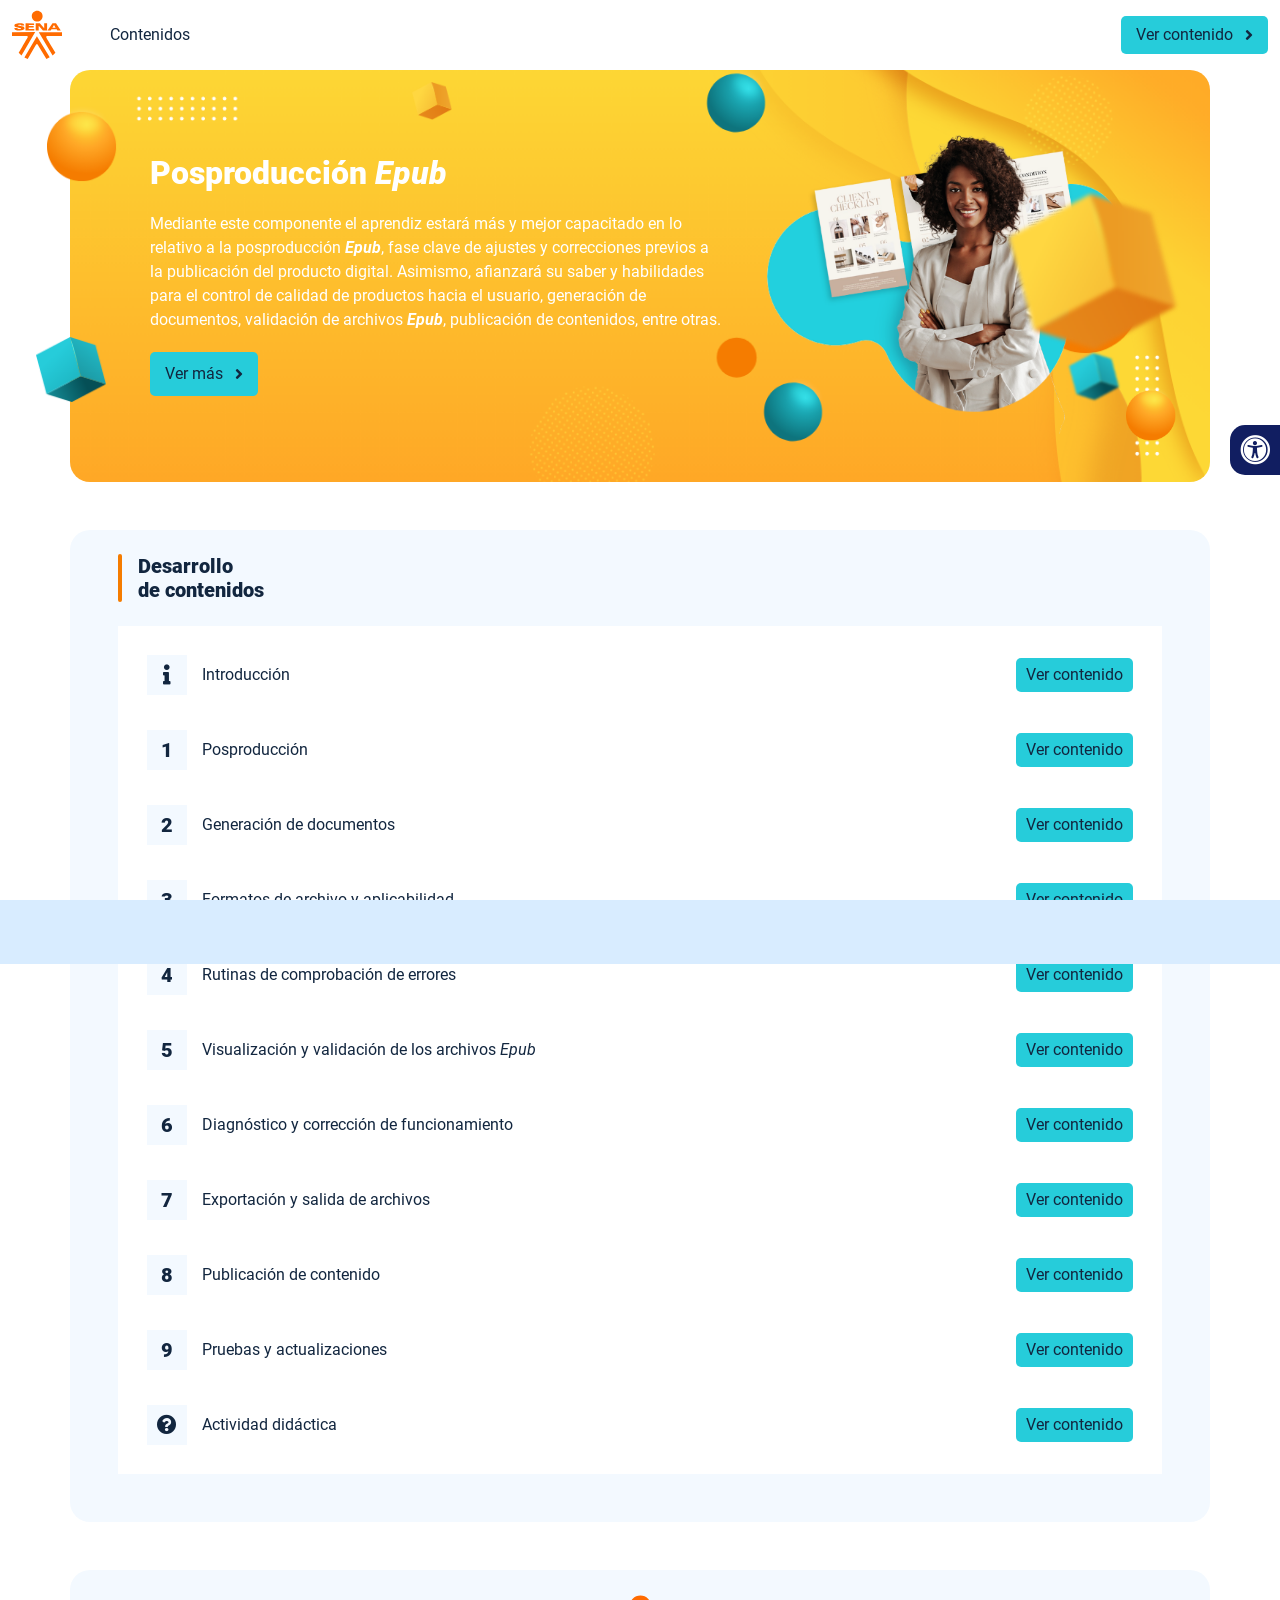
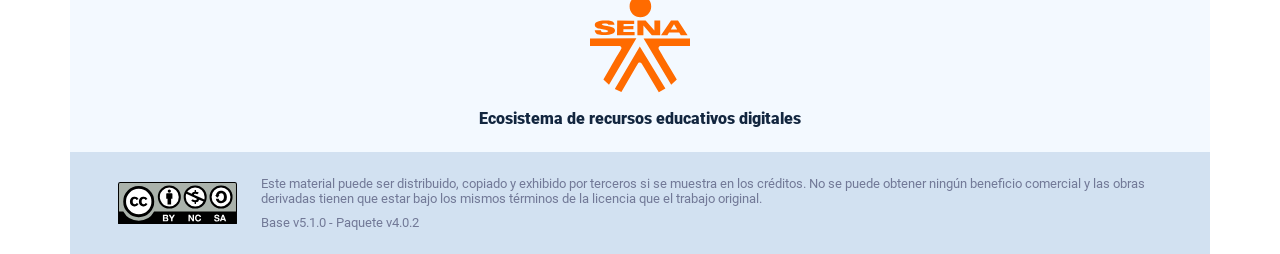
<file: index.html>
<!DOCTYPE html><html lang=""><head><meta charset="utf-8"><meta http-equiv="X-UA-Compatible" content="IE=edge"><meta name="viewport" content="width=device-width,initial-scale=1"><link rel="icon" href="favicon.ico"><title>Posproducción Epub</title><link href="css/chunk-0b10f9b9.e71cb334.css" rel="prefetch"><link href="css/chunk-0d02006a.090da494.css" rel="prefetch"><link href="css/chunk-10d7dd5c.e71cb334.css" rel="prefetch"><link href="css/chunk-205221e7.e71cb334.css" rel="prefetch"><link href="css/chunk-2d4cff20.e71cb334.css" rel="prefetch"><link href="css/chunk-4ef72cd9.e71cb334.css" rel="prefetch"><link href="css/chunk-515a8379.e2e112e3.css" rel="prefetch"><link href="css/chunk-59974754.f17838b6.css" rel="prefetch"><link href="css/chunk-60a150e8.e71cb334.css" rel="prefetch"><link href="css/chunk-6e1e538a.d2f45819.css" rel="prefetch"><link href="css/chunk-7d598149.e71cb334.css" rel="prefetch"><link href="css/chunk-a71bdd78.e71cb334.css" rel="prefetch"><link href="css/chunk-cda87f0a.5d24a906.css" rel="prefetch"><link href="css/comple.69cc5f75.css" rel="prefetch"><link href="css/creditos.c4555245.css" rel="prefetch"><link href="css/glosario.20575877.css" rel="prefetch"><link href="css/intro.69812a08.css" rel="prefetch"><link href="css/referencias.43b2858d.css" rel="prefetch"><link href="css/tema1.029020b0.css" rel="prefetch"><link href="css/tema2.df2ea73c.css" rel="prefetch"><link href="css/tema3.8c45862d.css" rel="prefetch"><link href="css/tema4.712708f9.css" rel="prefetch"><link href="css/tema5.d548e842.css" rel="prefetch"><link href="css/tema6.0b2d17e4.css" rel="prefetch"><link href="css/tema8.52294b07.css" rel="prefetch"><link href="js/actividad.54f92ec5.js" rel="prefetch"><link href="js/chunk-0206bfa0.ff35a20b.js" rel="prefetch"><link href="js/chunk-0b10f9b9.c4e6e237.js" rel="prefetch"><link href="js/chunk-0d02006a.679decbe.js" rel="prefetch"><link href="js/chunk-10d7dd5c.fb3b7e74.js" rel="prefetch"><link href="js/chunk-13a6037e.5dd664c0.js" rel="prefetch"><link href="js/chunk-205221e7.ddf6a93e.js" rel="prefetch"><link href="js/chunk-2c06842c.62ecc2b1.js" rel="prefetch"><link href="js/chunk-2d0e96ec.bc67d856.js" rel="prefetch"><link href="js/chunk-2d208d90.a7f72150.js" rel="prefetch"><link href="js/chunk-2d21d0e2.e5e04390.js" rel="prefetch"><link href="js/chunk-2d22c123.dd7e3923.js" rel="prefetch"><link href="js/chunk-2d4cff20.1248ab43.js" rel="prefetch"><link href="js/chunk-2e80bb9a.d086e279.js" rel="prefetch"><link href="js/chunk-2fdc87ee.b1e14a51.js" rel="prefetch"><link href="js/chunk-4ef72cd9.4fd5f0cb.js" rel="prefetch"><link href="js/chunk-515a8379.55cfa4eb.js" rel="prefetch"><link href="js/chunk-5309f94e.dd72435d.js" rel="prefetch"><link href="js/chunk-53ccb27e.42fc89b3.js" rel="prefetch"><link href="js/chunk-59974754.7e7598ea.js" rel="prefetch"><link href="js/chunk-60a150e8.07dd1422.js" rel="prefetch"><link href="js/chunk-69444b4c.c3b1f607.js" rel="prefetch"><link href="js/chunk-6e1e538a.73f6da54.js" rel="prefetch"><link href="js/chunk-7d598149.5ab31aa7.js" rel="prefetch"><link href="js/chunk-a71bdd78.a8c64fd1.js" rel="prefetch"><link href="js/chunk-c796899c.411950ca.js" rel="prefetch"><link href="js/chunk-cda87f0a.16c8f195.js" rel="prefetch"><link href="js/chunk-e8a7823a.ce1e886f.js" rel="prefetch"><link href="js/comple.f2b1b3c6.js" rel="prefetch"><link href="js/creditos.60dfb53f.js" rel="prefetch"><link href="js/glosario.9166ce6c.js" rel="prefetch"><link href="js/intro.b41dad8e.js" rel="prefetch"><link href="js/referencias.af9005b8.js" rel="prefetch"><link href="js/sintesis.f4f0377b.js" rel="prefetch"><link href="js/tema1.ef504c56.js" rel="prefetch"><link href="js/tema2.78f99681.js" rel="prefetch"><link href="js/tema3.cd0e1c1d.js" rel="prefetch"><link href="js/tema4.cc22aafa.js" rel="prefetch"><link href="js/tema5.39c03a3f.js" rel="prefetch"><link href="js/tema6.95537b08.js" rel="prefetch"><link href="js/tema7.6f3efcc6.js" rel="prefetch"><link href="js/tema8.b1b136eb.js" rel="prefetch"><link href="css/app.040b48f9.css" rel="preload" as="style"><link href="css/chunk-vendors.04730ec9.css" rel="preload" as="style"><link href="js/app.07f93cb2.js" rel="preload" as="script"><link href="js/chunk-vendors.41b6d1c7.js" rel="preload" as="script"><link href="css/chunk-vendors.04730ec9.css" rel="stylesheet"><link href="css/app.040b48f9.css" rel="stylesheet"></head><body><noscript><strong>We're sorry but Posproducción Epub doesn't work properly without JavaScript enabled. Please enable it to continue.</strong></noscript><div id="app"></div><script src="js/chunk-vendors.41b6d1c7.js"></script><script src="js/app.07f93cb2.js"></script></body></html>
</file>
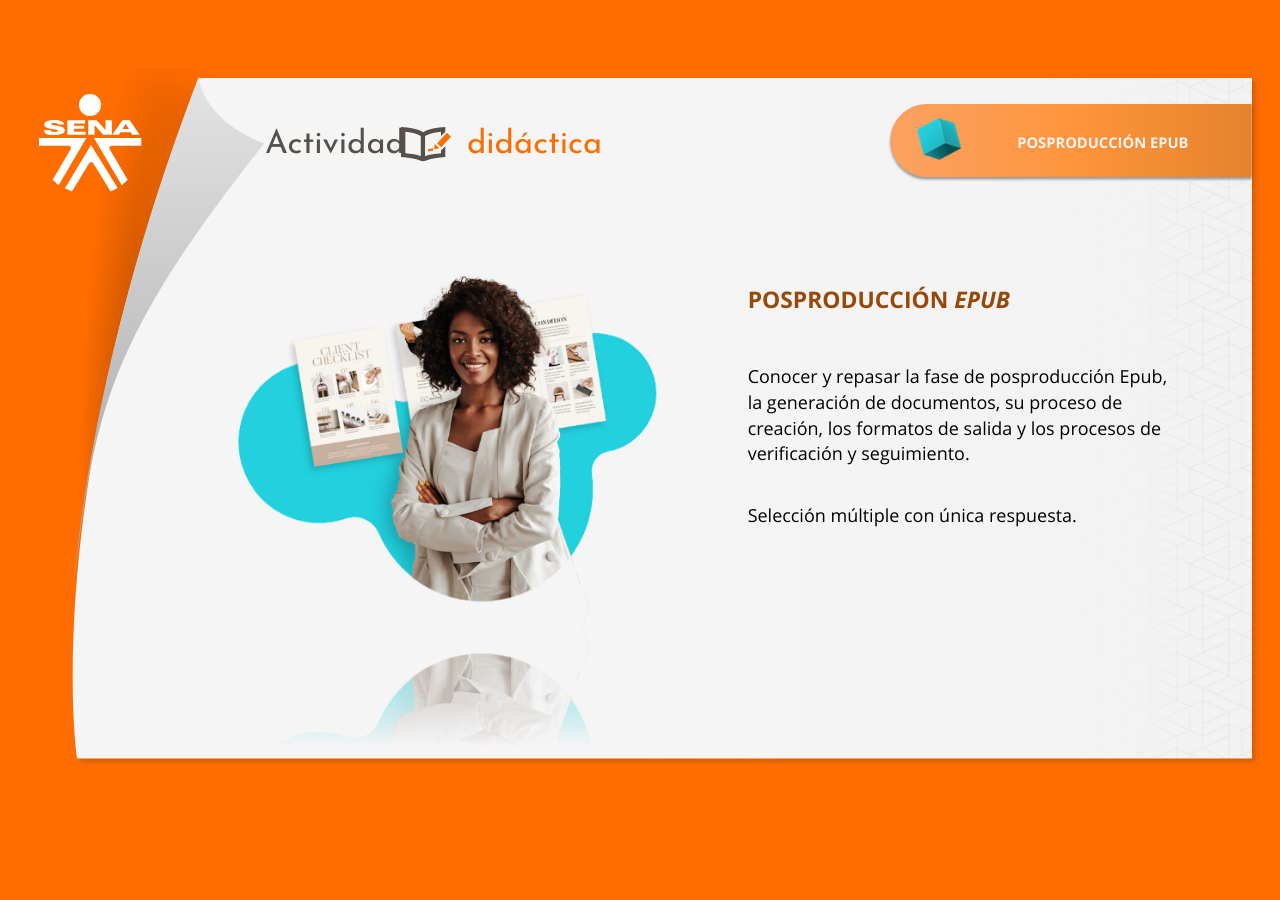
<file: actividades/actividad.html>
<!doctype html>
<html lang="es">
<head>
  <meta charset="utf-8">
  <!-- Creado con Storyline 360 - http://www.articulate.com  -->
  <!-- version: 3.61.27106.0 -->
  <title>Actividad did&#225;ctica</title>
  <meta http-equiv="x-ua-compatible" content="IE=edge"/>
  <meta name="viewport" content="width=device-width,initial-scale=1,user-scalable=no,shrink-to-fit=no,minimal-ui"/>
  <meta name="apple-mobile-web-app-capable" content="yes"/>
  <style>
    html, body { height: 100%; padding: 0; margin: 0 }
    #app { height: 100%; width: 100%; }
  </style>
  
  <script>window.THREE = { };</script>
</head>
<body style="background: #FF6C00" class="cs-HTML theme-classic">
  <!-- 360 -->
  <script>!function(e){var i=/iPhone/i,o=/iPod/i,n=/iPad/i,t=/(?=.*\bAndroid\b)(?=.*\bMobile\b)/i,d=/Android/i,s=/(?=.*\bAndroid\b)(?=.*\bSD4930UR\b)/i,b=/(?=.*\bAndroid\b)(?=.*\b(?:KFOT|KFTT|KFJWI|KFJWA|KFSOWI|KFTHWI|KFTHWA|KFAPWI|KFAPWA|KFARWI|KFASWI|KFSAWI|KFSAWA)\b)/i,r=/IEMobile/i,h=/(?=.*\bWindows\b)(?=.*\bARM\b)/i,a=/BlackBerry/i,l=/BB10/i,p=/Opera Mini/i,f=/(CriOS|Chrome)(?=.*\bMobile\b)/i,u=/(?=.*\bFirefox\b)(?=.*\bMobile\b)/i,c=new RegExp("(?:Nexus 7|BNTV250|Kindle Fire|Silk|GT-P1000)","i"),w=function(e,i){return e.test(i)},A=function(e){var A=e||navigator.userAgent,v=A.split("[FBAN");if(void 0!==v[1]&&(A=v[0]),this.apple={phone:w(i,A),ipod:w(o,A),tablet:!w(i,A)&&w(n,A),device:w(i,A)||w(o,A)||w(n,A)},this.amazon={phone:w(s,A),tablet:!w(s,A)&&w(b,A),device:w(s,A)||w(b,A)},this.android={phone:w(s,A)||w(t,A),tablet:!w(s,A)&&!w(t,A)&&(w(b,A)||w(d,A)),device:w(s,A)||w(b,A)||w(t,A)||w(d,A)},this.windows={phone:w(r,A),tablet:w(h,A),device:w(r,A)||w(h,A)},this.other={blackberry:w(a,A),blackberry10:w(l,A),opera:w(p,A),firefox:w(u,A),chrome:w(f,A),device:w(a,A)||w(l,A)||w(p,A)||w(u,A)||w(f,A)},this.seven_inch=w(c,A),this.any=this.apple.device||this.android.device||this.windows.device||this.other.device||this.seven_inch,this.phone=this.apple.phone||this.android.phone||this.windows.phone,this.tablet=this.apple.tablet||this.android.tablet||this.windows.tablet,"undefined"==typeof window)return this},v=function(){var e=new A;return e.Class=A,e};"undefined"!=typeof module&&module.exports&&"undefined"==typeof window?module.exports=A:"undefined"!=typeof module&&module.exports&&"undefined"!=typeof window?module.exports=v():"function"==typeof define&&define.amd?define("isMobile",[],e.isMobile=v()):e.isMobile=v()}(this);
    window.isMobile.apple.tablet = window.isMobile.apple.tablet ||
      (navigator.platform === 'MacIntel' && navigator.maxTouchPoints > 1);
    window.isMobile.apple.device = window.isMobile.apple.device || window.isMobile.apple.tablet;
    window.isMobile.tablet = window.isMobile.tablet || window.isMobile.apple.tablet;
    window.isMobile.any = window.isMobile.any || window.isMobile.apple.tablet;
  </script>

  <div id="focus-sink" tabindex="-1"></div>

  <div id="preso"></div>
  <script>
    window.DS = {};
    window.globals = {
      DATA_PATH_BASE: '',
      HAS_FRAME: true,
      HAS_SLIDE: true,

      lmsPresent: false,
      tinCanPresent: false,
      cmi5Present: false,
      aoSupport: false,
      scale: 'show all',
      captureRc: false,
      browserSize: 'optimal',
      bgColor: '#FF6C00',
      features: 'InsertSvgPicture,MultipleQuizTracking',
      themeName: 'classic',
      preloaderColor: '#FFFFFF',
      suppressAnalytics: false,
      productChannel: 'stable',
      publishSource: 'storyline',
      aid: 'aid|e14397ea-0237-43b4-a3b7-7398baa37849',
      cid: 'fd4fcdb6-d3c5-4390-a3dd-eb095a2bc740',
      playerVersion: '3.61.27106.0',
      maxIosVideoElements: 10,

      
      parseParams: function(qs) {
        if (window.globals.parsedParams != null) {
          return window.globals.parsedParams;
        }
        qs = (qs || window.location.search.substr(1)).split('+').join(' ');
        var params = {},
            tokens,
            re = /[?&]?([^=]+)=([^&]*)/g;

        while (tokens = re.exec(qs)) {
          params[decodeURIComponent(tokens[1]).trim()] =
            decodeURIComponent(tokens[2]).trim();
        }
        window.globals.parsedParams = params;
        return params;
      }

    };

    (function() {

      var classTypes = [ 'desktop', 'mobile', 'phone', 'tablet' ];

      var addDeviceClasses = function(prefix, testObj) {
        var curr, i;
        for (i = 0; i < classTypes.length; i++) {
          curr = classTypes[i];
          if (testObj[curr]) {
            document.body.classList.add(prefix + curr);
          }
        }
      };

      var params = window.globals.parseParams(),
          isDevicePreview = params.devicepreview === '1',
          isPhoneOverride = params.deviceType === 'phone' || (isDevicePreview && params.phone == '1'),
          isTabletOverride = (params.deviceType === 'tablet' || isDevicePreview) && !isPhoneOverride,
          isMobileOverride = isPhoneOverride || isTabletOverride;

      var deviceView = {
        desktop: !window.isMobile.any && !isMobileOverride,
        mobile: window.isMobile.any || isMobileOverride,
        phone: isPhoneOverride || (window.isMobile.phone && !isTabletOverride),
        tablet: isTabletOverride || window.isMobile.tablet
      };

      window.globals.deviceView = deviceView;
      window.isMobile.desktop = !window.isMobile.any;
      window.isMobile.mobile = window.isMobile.any;

      addDeviceClasses('view-', deviceView);

    })();
  </script>
  
  <script src='story_content/user.js' type=text/javascript></script>
  <div class="slide-loader"></div>

  <script>
    if (window.globals.deviceView.isMobile) { var doc = document, loader = doc.body.querySelector('.slide-loader'); [ 1, 2, 3 ].forEach(function(n) { var d = doc.createElement('div'); d.style.backgroundColor = window.globals.preloaderColor; d.classList.add('mobile-loader-dot'); d.classList.add('dot' + n); loader.appendChild(d); }); }
  </script>

  <div class="mobile-load-title-overlay" style="display: none">
    <div class="mobile-load-title">Actividad did&#225;ctica</div>
  </div>

  <div class="mobile-chrome-warning"></div>

  <script>
    
    if (window.autoSpider && window.vInterfaceObject) {
      document.querySelector('.mobile-load-title-overlay').style.display = 'none';
    }
  </script>

  

  <link rel="stylesheet" href="html5/data/css/output.min.css" data-noprefix/>
</body>
<script src="html5/lib/scripts/bootstrapper.min.js"></script>
</html>
</file>
<file: css/chunk-0b10f9b9.e71cb334.css>
.horizontal-scroll__wrapper[data-v-22adfd6b]{overflow:hidden}.horizontal-scroll[data-v-22adfd6b]{display:flex;transition:transform .5s ease-in-out;align-items:center;flex-wrap:nowrap}.horizontal-scroll[data-v-22adfd6b]:not(.row){width:100%}.horizontal-scroll--item-fw[data-v-22adfd6b]>div{flex-grow:0;flex-shrink:0;width:100%;margin:0!important}
</file>
<file: css/chunk-0d02006a.090da494.css>
.barra-avance{display:flex;align-items:center;justify-content:space-between;position:fixed;bottom:0;left:0;width:100%;padding:10px;background-color:#d8ecff;transition:transform .5s ease-in-out;z-index:100000}.barra-avance__barra{margin:0 20px;flex:1;position:relative;max-width:800px}.barra-avance__barra--amarilla,.barra-avance__barra--blanca{height:4px}.barra-avance__barra--amarilla:after,.barra-avance__barra--amarilla:before,.barra-avance__barra--blanca:after,.barra-avance__barra--blanca:before{content:"";display:block;width:10px;height:10px;border-radius:50%;position:absolute;top:50%}.barra-avance__barra--amarilla:before,.barra-avance__barra--blanca:before{left:0;transform:translate(-50%,-50%)}.barra-avance__barra--amarilla:after,.barra-avance__barra--blanca:after{right:0;transform:translate(50%,-50%)}.barra-avance__barra--blanca,.barra-avance__barra--blanca:after,.barra-avance__barra--blanca:before{background-color:#fff}.barra-avance__barra--amarilla{position:absolute;width:100%;top:0;background-color:#26ccda}.barra-avance__barra--amarilla:after,.barra-avance__barra--amarilla:before{background-color:#26ccda}.barra-avance__boton--regresar{background-color:#b0c0d2}.barra-avance__boton--regresar span{color:#111e61!important}.barra-avance__boton--disable{opacity:0;pointer-events:none}.barra-avance--open{transform:translateY(0)}.barra-avance--close{transform:translateY(100%)}
</file>
<file: css/chunk-10d7dd5c.e71cb334.css>
.horizontal-scroll__wrapper[data-v-22adfd6b]{overflow:hidden}.horizontal-scroll[data-v-22adfd6b]{display:flex;transition:transform .5s ease-in-out;align-items:center;flex-wrap:nowrap}.horizontal-scroll[data-v-22adfd6b]:not(.row){width:100%}.horizontal-scroll--item-fw[data-v-22adfd6b]>div{flex-grow:0;flex-shrink:0;width:100%;margin:0!important}
</file>
<file: css/chunk-205221e7.e71cb334.css>
.horizontal-scroll__wrapper[data-v-22adfd6b]{overflow:hidden}.horizontal-scroll[data-v-22adfd6b]{display:flex;transition:transform .5s ease-in-out;align-items:center;flex-wrap:nowrap}.horizontal-scroll[data-v-22adfd6b]:not(.row){width:100%}.horizontal-scroll--item-fw[data-v-22adfd6b]>div{flex-grow:0;flex-shrink:0;width:100%;margin:0!important}
</file>
<file: css/chunk-2d4cff20.e71cb334.css>
.horizontal-scroll__wrapper[data-v-22adfd6b]{overflow:hidden}.horizontal-scroll[data-v-22adfd6b]{display:flex;transition:transform .5s ease-in-out;align-items:center;flex-wrap:nowrap}.horizontal-scroll[data-v-22adfd6b]:not(.row){width:100%}.horizontal-scroll--item-fw[data-v-22adfd6b]>div{flex-grow:0;flex-shrink:0;width:100%;margin:0!important}
</file>
<file: css/chunk-4ef72cd9.e71cb334.css>
.horizontal-scroll__wrapper[data-v-22adfd6b]{overflow:hidden}.horizontal-scroll[data-v-22adfd6b]{display:flex;transition:transform .5s ease-in-out;align-items:center;flex-wrap:nowrap}.horizontal-scroll[data-v-22adfd6b]:not(.row){width:100%}.horizontal-scroll--item-fw[data-v-22adfd6b]>div{flex-grow:0;flex-shrink:0;width:100%;margin:0!important}
</file>
<file: css/chunk-515a8379.e2e112e3.css>
.banner-interno{position:relative}.banner-interno__fondo{position:absolute;top:0;bottom:-50px;left:0;right:0;background-color:#ffa726;background-size:cover;background-position:50%}.banner-interno__titulo{display:flex;align-items:center}.banner-interno__titulo__icono{display:block;width:32px;height:32px;border-radius:50%;background-color:#fff;position:relative}.banner-interno__titulo__icono i{color:#ffa726;position:absolute;left:50%;top:50%;transform:translate(-50%,-50%)}.banner-interno__titulo h1,.banner-interno__titulo h2,.banner-interno__titulo h3,.banner-interno__titulo h4,.banner-interno__titulo h5,.banner-interno__titulo h6{color:#fff;line-height:1.1em}
</file>
<file: css/chunk-59974754.f17838b6.css>
.aside-menu{position:sticky;top:70px;flex:0 0 0;width:0;min-height:calc(100vh - 70px);max-height:calc(100vh - 70px);background-color:#f3f9ff;transition:flex .5s ease-in-out,width .5s ease-in-out;overflow-x:hidden;z-index:100001}.aside-menu a{color:#111e61}.aside-menu--open{flex:0 0 300px;width:300px}.aside-menu__content{width:300px;display:flex;flex-direction:column;justify-content:space-between;min-height:calc(100vh - 70px);max-height:calc(100vh - 70px);border-right:1px solid #d8ecff}@media (max-height:800px){.aside-menu__content{min-height:800px;max-height:800px;overflow-y:auto}}.aside-menu__header{padding:10px;text-align:center;background-color:#d8ecff}.aside-menu__header h4{margin:0}.aside-menu__menu{overflow-y:auto;flex-grow:1;list-style:none;padding-left:0;margin-bottom:0}.aside-menu__menu__item--active .aside-menu__menu__item__lnk,.aside-menu__menu__item--active .aside-menu__sec-menu__item__lnk{background-color:#d8ecff;font-weight:700}.aside-menu__menu__item--sub-menu:hover,.aside-menu__menu__item:hover,.aside-menu__sec-menu__item:hover{background-color:#d8ecff}.aside-menu__menu__item--sub-menu{padding-left:10px}.aside-menu__menu__item--sub-menu--active .aside-menu__menu__item__lnk,.aside-menu__menu__item--sub-menu--active .aside-menu__sec-menu__item__lnk{background-color:#d8ecff;font-weight:700;position:relative}.aside-menu__menu__item--sub-menu--active .aside-menu__menu__item__lnk:before,.aside-menu__menu__item--sub-menu--active .aside-menu__sec-menu__item__lnk:before{content:"";display:block;position:absolute;left:0;bottom:0;top:0;width:4px;border-radius:2px;background-color:#f57c00}.aside-menu__menu__item__lnk,.aside-menu__sec-menu__item__lnk{display:flex;align-items:center;padding:10px 15px;line-height:1.1em}.aside-menu__menu__item__lnk i,.aside-menu__menu__item__lnk span,.aside-menu__sec-menu__item__lnk i,.aside-menu__sec-menu__item__lnk span{margin-right:10px}.aside-menu__menu__item__lnk i:last-child,.aside-menu__menu__item__lnk span:last-child,.aside-menu__sec-menu__item__lnk i:last-child,.aside-menu__sec-menu__item__lnk span:last-child{margin-right:0}.aside-menu__sec-menu{background-color:#d8ecff;padding:10px 0;flex-shrink:0;margin-bottom:0}.aside-menu__sec-menu__item{padding:10px 15px}.aside-menu__sec-menu__item__lnk{padding:0;border-radius:1em}.aside-menu__sec-menu__item__lnk i{display:block;width:2em;height:2em;padding:.5em 0;text-align:center;background-color:#fff;border-radius:50%}.aside-menu__sec-menu__item__lnk:hover{background-color:#fff}@media (max-width:992px){.aside-menu{position:fixed;top:70px}}@media (max-width:576px){.aside-menu__sec-menu{padding-bottom:110px}}
</file>
<file: css/chunk-60a150e8.e71cb334.css>
.horizontal-scroll__wrapper[data-v-22adfd6b]{overflow:hidden}.horizontal-scroll[data-v-22adfd6b]{display:flex;transition:transform .5s ease-in-out;align-items:center;flex-wrap:nowrap}.horizontal-scroll[data-v-22adfd6b]:not(.row){width:100%}.horizontal-scroll--item-fw[data-v-22adfd6b]>div{flex-grow:0;flex-shrink:0;width:100%;margin:0!important}
</file>
<file: css/chunk-6e1e538a.d2f45819.css>
.accesibilidad[data-v-4f6b7c58]{position:fixed;right:0;top:50vh;height:50px;background-color:#111e61;border-top-left-radius:15px;border-bottom-left-radius:15px;transform:translateY(-50%) translateX(100%) translateX(-50px);overflow:hidden;transition:transform .3s ease-in-out,height .3s ease-in-out}.accesibilidad[data-v-4f6b7c58]:hover{transform:translateY(-50%) translateX(0);height:12.75rem}.accesibilidad [data-v-4f6b7c58]{color:#fff}.accesibilidad__menu__content .accesibilidad__menu__item[data-v-4f6b7c58]{cursor:pointer}.accesibilidad__menu__content .accesibilidad__menu__item[data-v-4f6b7c58]:hover{background-color:#273685}.accesibilidad__menu__content .accesibilidad__menu__item[data-v-4f6b7c58]:last-child{border:none}.accesibilidad__menu__item[data-v-4f6b7c58]{display:flex;align-items:center;padding:10px;border-bottom:1px solid #273685;line-height:1em;-webkit-user-select:none;-moz-user-select:none;-ms-user-select:none;user-select:none}.accesibilidad__menu i[data-v-4f6b7c58]{font-size:30px;font-style:normal;margin-right:10px;line-height:1em}.accesibilidad__menu img[data-v-4f6b7c58]{width:30px;margin-right:10px}
</file>
<file: css/chunk-7d598149.e71cb334.css>
.horizontal-scroll__wrapper[data-v-22adfd6b]{overflow:hidden}.horizontal-scroll[data-v-22adfd6b]{display:flex;transition:transform .5s ease-in-out;align-items:center;flex-wrap:nowrap}.horizontal-scroll[data-v-22adfd6b]:not(.row){width:100%}.horizontal-scroll--item-fw[data-v-22adfd6b]>div{flex-grow:0;flex-shrink:0;width:100%;margin:0!important}
</file>
<file: css/chunk-a71bdd78.e71cb334.css>
.horizontal-scroll__wrapper[data-v-22adfd6b]{overflow:hidden}.horizontal-scroll[data-v-22adfd6b]{display:flex;transition:transform .5s ease-in-out;align-items:center;flex-wrap:nowrap}.horizontal-scroll[data-v-22adfd6b]:not(.row){width:100%}.horizontal-scroll--item-fw[data-v-22adfd6b]>div{flex-grow:0;flex-shrink:0;width:100%;margin:0!important}
</file>
<file: css/chunk-cda87f0a.5d24a906.css>
.header[data-v-a108b06a]{position:sticky;top:0;padding-top:10px;padding-bottom:10px;background-color:#fff;z-index:10010;line-height:1.1em}.header__logo[data-v-a108b06a]{width:50px}@media (max-width:576px){.header__componente-formativo[data-v-a108b06a]{font-size:.8em}}.header__menu[data-v-a108b06a]{cursor:pointer}.header__menu span[data-v-a108b06a]{font-size:.7em;display:block;line-height:1em;text-align:center;color:#111e61}.header__menu__btn[data-v-a108b06a]{width:30px;height:30px;position:relative;margin-bottom:4px}.header__menu__btn .line-1[data-v-a108b06a],.header__menu__btn .line-2[data-v-a108b06a],.header__menu__btn .line-3[data-v-a108b06a]{height:4px;width:30px;background-color:#111e61;transform-origin:center center;position:absolute;left:0;border-radius:2px}.header__menu__btn .line-1[data-v-a108b06a]{top:4px;-webkit-animation:line-1-inactive-data-v-a108b06a .5s ease-in-out forwards;animation:line-1-inactive-data-v-a108b06a .5s ease-in-out forwards}.header__menu__btn .line-2[data-v-a108b06a]{top:13px;-webkit-animation:line-2-inactive-data-v-a108b06a .5s ease-in-out forwards;animation:line-2-inactive-data-v-a108b06a .5s ease-in-out forwards}.header__menu__btn .line-3[data-v-a108b06a]{top:22px;-webkit-animation:line-3-inactive-data-v-a108b06a .5s ease-in-out forwards;animation:line-3-inactive-data-v-a108b06a .5s ease-in-out forwards}.header__menu__btn[data-v-a108b06a]:hover{cursor:pointer}.header__menu__btn--open .line-1[data-v-a108b06a]{-webkit-animation:line-1-active-data-v-a108b06a .5s ease-in-out forwards;animation:line-1-active-data-v-a108b06a .5s ease-in-out forwards}.header__menu__btn--open .line-2[data-v-a108b06a]{-webkit-animation:line-2-active-data-v-a108b06a .5s ease-in-out forwards;animation:line-2-active-data-v-a108b06a .5s ease-in-out forwards}.header__menu__btn--open .line-3[data-v-a108b06a]{-webkit-animation:line-3-active-data-v-a108b06a .5s ease-in-out forwards;animation:line-3-active-data-v-a108b06a .5s ease-in-out forwards}@-webkit-keyframes line-1-active-data-v-a108b06a{0%{transform:translate(0) rotate(0)}50%{transform:translateY(9px) rotate(0)}to{transform:translateY(9px) rotate(45deg)}}@keyframes line-1-active-data-v-a108b06a{0%{transform:translate(0) rotate(0)}50%{transform:translateY(9px) rotate(0)}to{transform:translateY(9px) rotate(45deg)}}@-webkit-keyframes line-2-active-data-v-a108b06a{0%{transform:scale(1)}to{transform:scale(0)}}@keyframes line-2-active-data-v-a108b06a{0%{transform:scale(1)}to{transform:scale(0)}}@-webkit-keyframes line-3-active-data-v-a108b06a{0%{transform:translate(0) rotate(0)}50%{transform:translateY(-9px) rotate(0)}to{transform:translateY(-9px) rotate(-45deg)}}@keyframes line-3-active-data-v-a108b06a{0%{transform:translate(0) rotate(0)}50%{transform:translateY(-9px) rotate(0)}to{transform:translateY(-9px) rotate(-45deg)}}@-webkit-keyframes line-1-inactive-data-v-a108b06a{0%{transform:translateY(9px) rotate(45deg)}50%{transform:translateY(9px) rotate(0)}to{transform:translate(0) rotate(0)}}@keyframes line-1-inactive-data-v-a108b06a{0%{transform:translateY(9px) rotate(45deg)}50%{transform:translateY(9px) rotate(0)}to{transform:translate(0) rotate(0)}}@-webkit-keyframes line-2-inactive-data-v-a108b06a{0%{transform:scale(0)}to{transform:scale(1)}}@keyframes line-2-inactive-data-v-a108b06a{0%{transform:scale(0)}to{transform:scale(1)}}@-webkit-keyframes line-3-inactive-data-v-a108b06a{0%{transform:translateY(-9px) rotate(-45deg)}50%{transform:translateY(-9px) rotate(0)}to{transform:translate(0) rotate(0)}}@keyframes line-3-inactive-data-v-a108b06a{0%{transform:translateY(-9px) rotate(-45deg)}50%{transform:translateY(-9px) rotate(0)}to{transform:translate(0) rotate(0)}}
</file>
<file: css/comple.69cc5f75.css>
.banner-interno{position:relative}.banner-interno__fondo{position:absolute;top:0;bottom:-50px;left:0;right:0;background-color:#ffa726;background-size:cover;background-position:50%}.banner-interno__titulo{display:flex;align-items:center}.banner-interno__titulo__icono{display:block;width:32px;height:32px;border-radius:50%;background-color:#fff;position:relative}.banner-interno__titulo__icono i{color:#ffa726;position:absolute;left:50%;top:50%;transform:translate(-50%,-50%)}.banner-interno__titulo h1,.banner-interno__titulo h2,.banner-interno__titulo h3,.banner-interno__titulo h4,.banner-interno__titulo h5,.banner-interno__titulo h6{color:#fff;line-height:1.1em}.complementario__enlaces{display:flex;justify-content:center;flex-wrap:wrap}.complementario__enlaces a{margin:0 5px}.complementario__btn{font-size:1.5em;line-height:1em}table{width:calc(100% - 1px);min-width:800px}table thead{background-color:#d8ecff}table thead th{border-color:#d8ecff}table td,table th{padding:25px 20px;text-align:center}table td:first-child,table th:first-child{text-align:left}
</file>
<file: css/creditos.c4555245.css>
.banner-interno{position:relative}.banner-interno__fondo{position:absolute;top:0;bottom:-50px;left:0;right:0;background-color:#ffa726;background-size:cover;background-position:50%}.banner-interno__titulo{display:flex;align-items:center}.banner-interno__titulo__icono{display:block;width:32px;height:32px;border-radius:50%;background-color:#fff;position:relative}.banner-interno__titulo__icono i{color:#ffa726;position:absolute;left:50%;top:50%;transform:translate(-50%,-50%)}.banner-interno__titulo h1,.banner-interno__titulo h2,.banner-interno__titulo h3,.banner-interno__titulo h4,.banner-interno__titulo h5,.banner-interno__titulo h6{color:#fff;line-height:1.1em}.footer{background-color:#d2e1f1;border-bottom-right-radius:0!important;border-bottom-left-radius:0!important}.footer__all-round{border-bottom-right-radius:20px!important;border-bottom-left-radius:20px!important}.footer p{color:#727997;line-height:1.2em}.creditos-vista .tarjeta.credito{background-color:#d2e1f1}.creditos{color:#727997;overflow-x:auto}.creditos__item{min-width:490px}.creditos p{line-height:1.3em;margin-bottom:0;color:#727997}.creditos__titulo{font-weight:700;background-color:#d2e1f1;padding:5px 10px;border-top-radius:5px;border-top-left-radius:5px;border-top-right-radius:5px}.creditos table td,.creditos table th{border-color:#d2e1f1}
</file>
<file: css/glosario.20575877.css>
.banner-interno{position:relative}.banner-interno__fondo{position:absolute;top:0;bottom:-50px;left:0;right:0;background-color:#ffa726;background-size:cover;background-position:50%}.banner-interno__titulo{display:flex;align-items:center}.banner-interno__titulo__icono{display:block;width:32px;height:32px;border-radius:50%;background-color:#fff;position:relative}.banner-interno__titulo__icono i{color:#ffa726;position:absolute;left:50%;top:50%;transform:translate(-50%,-50%)}.banner-interno__titulo h1,.banner-interno__titulo h2,.banner-interno__titulo h3,.banner-interno__titulo h4,.banner-interno__titulo h5,.banner-interno__titulo h6{color:#fff;line-height:1.1em}.glosario__letra-item{display:flex}.glosario__letra-item__texto{padding-top:5px}.glosario__letra-item__letra__icono{width:32px;height:32px;position:relative;line-height:1em;border-radius:50%;background-color:#d2e1f1}.glosario__letra-item__letra__icono span{position:absolute;left:50%;top:50%;transform:translate(-50%,-50%);font-size:1.1em;font-weight:900}
</file>
<file: css/intro.69812a08.css>
.container-card-introduccion{position:relative;display:flex;align-items:center;justify-content:space-between;width:100%;box-shadow:0 10px 10px 10px hsla(0,0%,50.2%,.18823529411764706);border-radius:20px;margin-bottom:4rem}.container-card-introduccion p{padding-left:4rem}.container-card-introduccion img{max-height:194px;max-width:272px;margin-left:auto;border-radius:20px}.container-card-introduccion .img-animate{position:absolute;left:3rem;height:65px;width:65px;bottom:-2rem;-webkit-animation:up-down 5s linear infinite;animation:up-down 5s linear infinite}@media (max-width:991px){.container-card-introduccion p{margin-bottom:4rem}}@media (max-width:768px){.container-card-introduccion{flex-wrap:wrap}.container-card-introduccion p{padding:1rem 2rem;margin-bottom:0}.container-card-introduccion .img-animate{left:1rem}}@-webkit-keyframes up-down{0%{bottom:0}50%{bottom:-1.2rem}to{bottom:0}}@keyframes up-down{0%{bottom:0}50%{bottom:-1.2rem}to{bottom:0}}.span-change{color:#f57c00;font-weight:700}
</file>
<file: css/referencias.43b2858d.css>
.banner-interno{position:relative}.banner-interno__fondo{position:absolute;top:0;bottom:-50px;left:0;right:0;background-color:#ffa726;background-size:cover;background-position:50%}.banner-interno__titulo{display:flex;align-items:center}.banner-interno__titulo__icono{display:block;width:32px;height:32px;border-radius:50%;background-color:#fff;position:relative}.banner-interno__titulo__icono i{color:#ffa726;position:absolute;left:50%;top:50%;transform:translate(-50%,-50%)}.banner-interno__titulo h1,.banner-interno__titulo h2,.banner-interno__titulo h3,.banner-interno__titulo h4,.banner-interno__titulo h5,.banner-interno__titulo h6{color:#fff;line-height:1.1em}.referencias__item:last-child hr{display:none}.referencias__item a{color:#2196f3;text-decoration:underline;overflow-wrap:break-word}
</file>
<file: css/tema1.029020b0.css>
.img-card{max-width:125px;margin-right:auto;margin-left:auto;margin-bottom:1rem}.title-card{font-size:18px;font-weight:700;margin-bottom:2rem;text-align:center}.tarjeta.tarjeta-slide{cursor:pointer}.slider_t_1 .horizontal-scroll{align-items:stretch!important}
</file>
<file: css/tema2.df2ea73c.css>
.container-card-1{display:flex;flex-wrap:wrap;position:relative;padding-right:0;padding-left:0}.container-card-1 .card-img-t_2 img{max-width:294px;position:absolute;left:3rem}.container-card-1 .card-text{background-color:#ffd99d}.container-publicacion-dijital{margin-top:2rem;background-color:#fdd835;display:flex;flex-wrap:wrap}@media (max-width:768px){.container-card-1 .card-img-t_2 img{position:relative;left:0;margin-left:auto;margin-right:auto}.container-img-pt-3 img{position:relative}.container-imagen-pt-8 img{position:relative!important;margin-right:auto;margin-left:auto;top:auto;right:auto}}
</file>
<file: css/tema3.8c45862d.css>
.container-formato{display:flex;flex-wrap:wrap}.container-formato .container-card-formato{min-height:103px;border:3px solid #e68131;border-radius:10px;display:flex;align-items:center;justify-content:center;cursor:pointer}.container-formato .container-card-formato .titulo-principal__numero{background-color:#f57c00;min-width:37px;height:37px;width:37px;margin-right:.5rem}.container-formato .container-card-formato .titulo-principal__numero span{font-size:18px}.container-formato .container-card-formato p{font-size:18px;font-weight:700}.container-formato .select-formato{border:3px solid #ffd99d;background-color:#ffd99d;position:relative}.container-formato .select-formato:after{content:"";position:absolute;bottom:-50%;left:50%;transform:rotate(45deg) translate(-50%,-50%);height:40px;width:40px;background-color:#ffd99d}@media (max-width:768px){.container-formato .select-formato:after{height:0;width:0}}.container-img-infografia{max-width:820px;margin-right:auto;margin-left:auto}.container-img-infografia .img-infografica-b__modal{background-color:#fff;display:flex;align-items:center;padding-right:0!important;padding-left:0!important}.container-img-infografia .img-infografica-b__modal .img-infografica-b__modal__btn-cerrar .fas{color:#000!important}.container-img-infografia .container-card-infografia{background-color:#e2f4f6;display:flex;align-items:center;min-height:291px;padding-right:37px;padding-left:51px;border-radius:10px;min-width:820px}.container-img-infografia .container-card-infografia img{height:186px;width:264px}.container-img-infografia .container-card-infografia p{color:#000!important}@media (max-width:991px){.container-img-infografia .container-card-infografia{min-width:100%;padding:1rem}.container-img-infografia .container-card-infografia p{padding-right:0;padding-left:1rem}}@media (max-width:768px){.container-img-infografia .container-card-infografia{flex-wrap:wrap}.container-img-infografia .container-card-infografia img{margin-right:auto;margin-left:auto}.container-img-infografia .container-card-infografia p{max-width:100%!important;margin-top:2rem}.container-img-infografia .img-infografica-b__modal{padding-top:0!important}}
</file>
<file: css/tema4.712708f9.css>
.bg-carousel_t_4 .horizontal-scroll{align-items:stretch!important}
</file>
<file: css/tema5.d548e842.css>
.acordeon_t_5 .tarjeta{background-color:rgba(177,247,253,.3764705882352941)}.acordeon_t_5 .acordion__activo{background-color:#b1f7fd}
</file>
<file: css/tema6.0b2d17e4.css>
.container-publicacion-dijital{margin-top:2rem;background-color:#ffd99d;display:flex;flex-wrap:wrap}.container-formato{display:flex;flex-wrap:wrap}.container-formato .container-card-formato{min-height:103px;border:3px solid #e68131;border-radius:10px;display:flex;align-items:center;justify-content:center;cursor:pointer}.container-formato .container-card-formato .titulo-principal__numero{background-color:#f57c00;min-width:37px;height:37px;width:37px;margin-right:.5rem}.container-formato .container-card-formato .titulo-principal__numero span{font-size:18px}.container-formato .container-card-formato p{font-size:18px;font-weight:700}.container-formato .select-formato{border:3px solid #ffd99d;background-color:#ffd99d;position:relative}.container-formato .select-formato:after{content:"";position:absolute;bottom:-50%;left:50%;transform:rotate(45deg) translate(-50%,-50%);height:40px;width:40px;background-color:#ffd99d}@media (max-width:768px){.container-formato .select-formato:after{height:0;width:0}}
</file>
<file: css/tema8.52294b07.css>
.lineaT_t_8 .linea-tiempo-d__item--selected .linea-tiempo-d__item__content.tarjeta{background-color:#b1f7fd}.img-modal_t_9 .img-infografica-b__modal{background-color:#f3f9ff!important}.img-modal_t_9 .img-infografica-b__modal__btn-cerrar .fas{color:#000!important}
</file>
<file: css/app.040b48f9.css>
.curso-main-container>.container{overflow-y:clip}@media (min-width:1400px){.banner-principal__info{width:55%}.banner-principal__info h1,.banner-principal__info p{color:#000!important}}.fondo-contenido{position:absolute;padding:0;z-index:2;height:100%;width:100%}.banner-principal__info{padding-left:80px!important;z-index:3}.banner-principal h1,.banner-principal h2,.banner-principal h3,.banner-principal h4,.banner-principal h5,.banner-principal h6,.banner-principal p{color:#fff}.banner-principal .tarjeta{background-color:#ffa726;background-size:cover;background-position:50%}.banner-principal__info{display:flex;flex-direction:column;justify-content:center}.banner-principal__programa{display:flex;align-items:center;margin-bottom:20px}.banner-principal__componente{margin-bottom:20px}.banner-principal__componente h1{line-height:1.1em}@media (max-width:576px){.banner-principal__componente h1{font-size:2em}}.banner-principal__descripcion{margin-bottom:20px}.banner-principal__row{justify-content:space-around}.banner-principal__row .banner-principal__img{padding-right:1.5rem!important}@media (min-width:576px){.banner-principal__row .banner-principal__img{padding-right:3rem!important}}.banner-principal__img{-webkit-animation:scale 5s ease-in-out infinite alternate;animation:scale 5s ease-in-out infinite alternate;align-self:center;padding-top:1.5rem;padding-bottom:1.5rem}@media (min-width:576px){.banner-principal__img{padding-top:3rem!important;padding-bottom:3rem!important}}.imagen_flotante_1{-webkit-animation:float1 3s ease-in-out infinite alternate;animation:float1 3s ease-in-out infinite alternate;position:absolute;width:70px;bottom:80px;left:-3%}.imagen_flotante_2{-webkit-animation:float1 3.5s ease-in-out infinite alternate;animation:float1 3.5s ease-in-out infinite alternate;position:absolute;width:70px;top:30px;left:-2%}.imagen_flotante_3{-webkit-animation:float1 3.8s ease-in-out infinite alternate;animation:float1 3.8s ease-in-out infinite alternate;position:absolute;width:90px;bottom:30px;left:60%}.imagen_flotante_4{-webkit-animation:float1 4s ease-in-out infinite alternate;animation:float1 4s ease-in-out infinite alternate;position:absolute;width:90px;top:-5%;left:55%;z-index:99}.imagen_flotante_5{-webkit-animation:float1 3.9s ease-in-out infinite alternate;animation:float1 3.9s ease-in-out infinite alternate;position:absolute;width:40px;top:3%;left:30%;z-index:99}.imagen_flotante_6{filter:blur(2px);-webkit-animation:float1 2.7s ease-in-out infinite alternate;animation:float1 2.7s ease-in-out infinite alternate;position:absolute;width:167px;top:30%;right:3%;z-index:99}.imagen_flotante_7{-webkit-animation:float1 2.5s ease-in-out infinite alternate;animation:float1 2.5s ease-in-out infinite alternate;bottom:10%;right:3%}.imagen_flotante_7,.imagen_flotante_8{position:absolute;width:50px;z-index:99}.imagen_flotante_8{filter:blur(1px);-webkit-animation:float1 3s ease-in-out infinite alternate;animation:float1 3s ease-in-out infinite alternate;bottom:20%;right:8%}@-webkit-keyframes float1{0%{transform:translateY(20px)}to{transform:translateY(0)}}@keyframes float1{0%{transform:translateY(20px)}to{transform:translateY(0)}}@-webkit-keyframes scale{0%{transform:scale(1.1)}to{transform:scale(1)}}@keyframes scale{0%{transform:scale(1.1)}to{transform:scale(1)}}@media (max-width:992px){.fondo-contenido{display:none}.fondo-contenido2{background-repeat:no-repeat;background-size:cover}}.footer{background-color:#d2e1f1;border-bottom-right-radius:0!important;border-bottom-left-radius:0!important}.footer__all-round{border-bottom-right-radius:20px!important;border-bottom-left-radius:20px!important}.footer p{color:#727997;line-height:1.2em}.inicio .footer{border-radius:0!important}.resultados-aprendizaje__item{margin-bottom:20px}.resultados-aprendizaje__item:last-child{margin-bottom:0}.desarrollo-contenidos__item{display:flex;align-items:center;justify-content:space-between;margin-bottom:25px;padding:5px;border-radius:5px}.desarrollo-contenidos__item__texto{display:flex;align-items:center;color:#12263f}.desarrollo-contenidos__item__icono{display:block;background-color:#f3f9ff;font-size:20px;font-weight:900;text-align:center;padding:10px;line-height:1em;width:40px;margin-right:15px}.desarrollo-contenidos__item:last-child{margin-bottom:0}.desarrollo-contenidos__item:hover{background-color:#f3f9ff;font-weight:900;color:#111e61}.creditos-inicio{border-bottom-left-radius:0!important;border-bottom-right-radius:0!important}.creditos-inicio__container hr{margin:15px 0}.creditos-inicio__titulo{display:flex;align-items:center}.creditos-inicio__imagenes{display:flex;flex-wrap:wrap}.creditos-inicio__imagenes img{width:auto;max-height:60px;margin-right:15px;margin-top:5px;margin-bottom:5px}*,:after,:before{box-sizing:inherit}html{height:100%;line-height:1.15;box-sizing:border-box;-webkit-font-smoothing:antialiased;-moz-osx-font-smoothing:grayscale;-webkit-text-size-adjust:100%;-ms-text-size-adjust:100%;text-rendering:optimizeLegibility}a,abbr,acronym,address,applet,article,aside,audio,b,big,blockquote,body,canvas,caption,center,cite,code,dd,del,details,dfn,div,dl,dt,em,embed,fieldset,figcaption,figure,footer,form,h1,h2,h3,h4,h5,h6,header,hgroup,html,i,iframe,img,ins,kbd,label,legend,li,mark,menu,nav,object,ol,output,p,pre,q,ruby,s,samp,section,small,span,strike,strong,sub,summary,sup,table,tbody,td,tfoot,th,thead,time,tr,tt,u,ul,var,video{margin:0;padding:0;border:0;outline:0;background:transparent;vertical-align:baseline}article,aside,details,figcaption,figure,footer,header,main,menu,nav,section,summary{display:block}[hidden],template{display:none}hr{box-sizing:content-box;height:0;border-bottom:1px solid #e8e8e8;border-left:0;border-right:0;border-top:0;margin:1.5em 0;overflow:visible}[hidden]{display:none}a{font-family:Roboto,sans-serif;font-size:1em;font-weight:400;text-decoration:none;color:#12263f;background-color:transparent;transition:all .15s ease-in-out;-webkit-text-decoration-skip:objects}a:active,a:hover{outline-width:0}a:active,a:focus,a:hover{color:#000}[type=button],[type=reset],[type=submit],button{-webkit-appearance:none;-moz-appearance:none;appearance:none;cursor:pointer;display:inline-block;vertical-align:middle;border:0;border-radius:5px;color:#12263f;background-color:#26ccda;font-family:Roboto,sans-serif;font-weight:400;font-size:1em;-webkit-font-smoothing:antialiased;line-height:1em;white-space:nowrap;text-decoration:none;text-transform:none;padding:.75em 1.5em;margin:0;-webkit-user-select:none;-moz-user-select:none;-ms-user-select:none;user-select:none;overflow:visible;transition:background-color .15s ease-in-out}[type=button]:focus,[type=button]:hover,[type=reset]:focus,[type=reset]:hover,[type=submit]:focus,[type=submit]:hover,button:focus,button:hover{background-color:#26ccda;color:#12263f}[type=button]:disabled,[type=reset]:disabled,[type=submit]:disabled,button:disabled{cursor:not-allowed;opacity:.5}[type=button]:disabled:hover,[type=reset]:disabled:hover,[type=submit]:disabled:hover,button:disabled:hover{background-color:#26ccda}input,select,textarea{margin:0;display:block;font-family:Roboto,sans-serif;font-size:16px}input{overflow:visible}[type=color],[type=date],[type=datetime-local],[type=datetime],[type=email],[type=month],[type=number],[type=password],[type=search],[type=tel],[type=text],[type=time],[type=url],[type=week],input:not([type]),select,select[multiple],textarea{background-color:#fff;border:1px solid #e8e8e8;border-radius:5px;box-shadow:inset 0 1px 3px rgba(0,0,0,.06);box-sizing:inherit;margin-bottom:.75em;padding:.5em;transition:border-color .15s ease-in-out;width:100%}[type=color]:hover,[type=date]:hover,[type=datetime-local]:hover,[type=datetime]:hover,[type=email]:hover,[type=month]:hover,[type=number]:hover,[type=password]:hover,[type=search]:hover,[type=tel]:hover,[type=text]:hover,[type=time]:hover,[type=url]:hover,[type=week]:hover,input:not([type]):hover,select:hover,select[multiple]:hover,textarea:hover{border-color:shade(#e8e8e8,20%)}[type=color]:focus,[type=date]:focus,[type=datetime-local]:focus,[type=datetime]:focus,[type=email]:focus,[type=month]:focus,[type=number]:focus,[type=password]:focus,[type=search]:focus,[type=tel]:focus,[type=text]:focus,[type=time]:focus,[type=url]:focus,[type=week]:focus,input:not([type]):focus,select:focus,select[multiple]:focus,textarea:focus{border-color:#f57c00;box-shadow:inset 0 1px 3px rgba(0,0,0,.06),0 0 5px rgba(255,157,13,.7);outline:none}[type=color]:disabled,[type=date]:disabled,[type=datetime-local]:disabled,[type=datetime]:disabled,[type=email]:disabled,[type=month]:disabled,[type=number]:disabled,[type=password]:disabled,[type=search]:disabled,[type=tel]:disabled,[type=text]:disabled,[type=time]:disabled,[type=url]:disabled,[type=week]:disabled,input:not([type]):disabled,select:disabled,select[multiple]:disabled,textarea:disabled{background-color:shade(#fff,5%);cursor:not-allowed}[type=color]:disabled:hover,[type=date]:disabled:hover,[type=datetime-local]:disabled:hover,[type=datetime]:disabled:hover,[type=email]:disabled:hover,[type=month]:disabled:hover,[type=number]:disabled:hover,[type=password]:disabled:hover,[type=search]:disabled:hover,[type=tel]:disabled:hover,[type=text]:disabled:hover,[type=time]:disabled:hover,[type=url]:disabled:hover,[type=week]:disabled:hover,input:not([type]):disabled:hover,select:disabled:hover,select[multiple]:disabled:hover,textarea:disabled:hover{border:1px solid #e8e8e8}select{text-transform:none;max-width:100%;border-radius:5px}::-webkit-file-upload-button{background-color:#26ccda;border:none;cursor:pointer;color:#12263f;border-radius:5px;padding:.75em 1.5em}::-webkit-file-upload-button:hover{background-color:#26ccda}optgroup{font-weight:700}fieldset{border:1px solid #e8e8e8;background-color:transparent;padding:1.5em;-webkit-margin-start:0;-webkit-margin-end:0;-webkit-padding-before:1.5em;-webkit-padding-start:1.5em;-webkit-padding-end:1.5em;-webkit-padding-after:1.5em}legend{box-sizing:border-box;color:inherit;display:table;max-width:100%;padding:0;white-space:normal;font-weight:600;-webkit-padding-start:0;-webkit-padding-end:0}label,legend{margin-bottom:.375em}label{display:block;font-size:1em;font-family:Roboto,sans-serif;font-weight:900}textarea{overflow:auto;resize:vertical}[type=checkbox],[type=radio]{box-sizing:border-box;padding:0;display:inline;margin-right:.375em}[type=number]::-webkit-inner-spin-button,[type=number]::-webkit-outer-spin-button{height:auto}[type=search]{-webkit-appearance:textfield;outline-offset:-2px}[type=search]::-webkit-search-cancel-button,[type=search]::-webkit-search-decoration{-webkit-appearance:none;-moz-appearance:none}::-moz-placeholder{color:#999}:-ms-input-placeholder{color:#999}::placeholder{color:#999}::-webkit-file-upload-button{-webkit-appearance:button;-moz-appearance:button;font:inherit}[type=file]{margin-bottom:.75em;width:100%}[type=button],[type=reset],[type=submit],button{-webkit-appearance:button}[type=button]::-moz-focus-inner,[type=reset]::-moz-focus-inner,[type=submit]::-moz-focus-inner,button::-moz-focus-inner{border-style:none;padding:0}[type=button]:-moz-focusring,[type=reset]:-moz-focusring,[type=submit]:-moz-focusring,button:-moz-focusring{outline:1px dotted ButtonText}progress{vertical-align:baseline}ol,ul{list-style:none;margin-bottom:1em}dt{font-weight:700}figure,img,picture,svg{margin:0;width:100%;max-width:100%}figcaption{display:block;background-color:#e8e8e8;padding:.75em 1.5em;font-size:.8em;font-weight:700}img,svg{display:block;border-style:none}svg:not(:root){overflow:hidden}audio,canvas,progress,video{display:inline-block}audio:not([controls]){display:none;height:0}template{display:none}table{border-collapse:collapse;border-spacing:0;table-layout:fixed;width:100%}td,th,tr{vertical-align:middle}td,th{border:1px solid #e8e8e8;padding:.75em}th{font-size:.875em;line-height:1.2}td{line-height:1.5}body{font-size:16px;font-weight:400;line-height:1.5}body,h1,h2,h3,h4,h5,h6{color:#12263f;font-family:Roboto,sans-serif}h1,h2,h3,h4,h5,h6{font-weight:900;line-height:1.2;margin:0 0 .75em}h1{font-size:2em}h2{font-size:1.5em}h3{font-size:1.25em}h4{font-size:1.125em}h5{font-size:1em}h6{font-size:.875em}p{font-family:Roboto,sans-serif;font-size:1em;font-weight:400;line-height:1.5;color:#12263f;margin-bottom:1em}b,strong{font-weight:700}dfn,em,i{font-style:italic}br{line-height:2em}u{text-decoration:underline}code,kbd,pre,samp{color:#727997;font-family:Lucida Console,Courier New,monospace;font-size:1em}sub,sup{font-size:75%;line-height:0;position:relative;vertical-align:baseline}sub{bottom:-.25em}sup{top:-.5em}small{font-size:80%}mark{background-color:#ffeb3b;color:#000}abbr[title]{border-bottom:none;text-decoration:underline;-webkit-text-decoration:underline dotted;text-decoration:underline dotted}blockquote,q{quotes:none}::selection{background:#2196f3!important;color:#fff!important;text-shadow:none}::-moz-selection{background:#2196f3!important;color:#fff!important;text-shadow:none}img::selection{background:transparent}img::-moz-selection{background:transparent}body{-webkit-tap-highlight-color:#2196F3!important}details,menu{display:block}summary{display:list-item}@media print{*,:after,:before,:first-letter,:first-line{background:transparent!important;color:#000!important;box-shadow:none!important;text-shadow:none!important}a,a:visited{text-decoration:underline}a[href]:after{content:" (" attr(href) ")"}a abbr[title]:after{content:" (" attr(title) ")"}a[href^="#"]:after,a[href^="javascript:"]:after{content:""}blockquote,pre{border:1px solid #999;page-break-inside:avoid}thead{display:table-header-group}img,tr{page-break-inside:avoid}img{max-width:100%!important}h2,h3,p{orphans:3;widows:3}h2,h3{page-break-after:avoid}}.acordion{position:relative}.acordion__header{display:flex;align-items:center;margin-bottom:25px;cursor:pointer;justify-content:space-between}.acordion__accion__btn--a,.acordion__accion__btn--b{width:40px;height:40px;border-radius:50%;position:relative}.acordion__accion__btn--a i,.acordion__accion__btn--b i{position:absolute;top:50%;left:50%;transform:translate(-50%,-50%)}.acordion__accion__btn--a{background-color:#fff;box-shadow:0 3px 5px 0 rgba(17,30,97,.3)}.acordion__accion__btn--b{border:1px solid #111e61}.acordion__contenido{overflow:hidden;transition:height .5s ease-in-out}.acordion .indicador__container{transform:translateY(15px)}.bloque-texto-a{position:relative}.bloque-texto-a:before{content:"";display:block;position:absolute;top:0;bottom:0;left:50%;right:0}.bloque-texto-a>div{position:relative}.bloque-texto-a__texto{background-color:#fff}.bloque-texto-a p{margin:0}.bloque-texto-a.color-primario{background-color:#fff}.bloque-texto-a.color-primario:before{background-color:#ffa726}.bloque-texto-a.color-secundario{background-color:#feec9a}.bloque-texto-a.color-secundario:before{background-color:#fdd835}.bloque-texto-a.color-acento-contenido{background-color:#ffbb76}.bloque-texto-a.color-acento-contenido:before{background-color:#f57c00}.bloque-texto-a.color-acento-botones{background-color:#a9ebf0}.bloque-texto-a.color-acento-botones:before{background-color:#26ccda}.bloque-texto-b{position:relative}.bloque-texto-b:before{content:"";display:block;position:absolute;top:40%;bottom:0;left:35%;right:0}.bloque-texto-b__texto{position:relative}.bloque-texto-b__texto *{display:inline}.bloque-texto-b i{font-size:2.5em;color:#f57c00}.bloque-texto-b i:first-of-type{margin-right:15px}.bloque-texto-b i:last-of-type{margin-left:15px;vertical-align:text-top}.bloque-texto-b.color-primario:before{background-color:#ffa726}.bloque-texto-b.color-secundario:before{background-color:#fdd835}.bloque-texto-b.color-acento-contenido:before{background-color:#f57c00}.bloque-texto-b.color-acento-botones:before{background-color:#26ccda}.bloque-texto-c i{font-size:2.5em;color:#f57c00}.bloque-texto-c:after{content:"";display:block;width:30px;height:30px;background-color:#f57c00;position:relative;left:calc(100% - 30px)}.bloque-texto-c.color-primario{background-color:#ffa726}.bloque-texto-c.color-secundario{background-color:#fdd835}.bloque-texto-c.color-acento-contenido{background-color:#f57c00}.bloque-texto-c.color-acento-botones{background-color:#26ccda}.bloque-texto-d{border-top:1px solid #f57c00;position:relative}.bloque-texto-d:before{content:"";display:block;position:absolute;top:40%;bottom:0;left:35%;right:0}.bloque-texto-d__texto{position:relative}.bloque-texto-d__texto *{display:inline}.bloque-texto-d i{font-size:2.5em;color:#f57c00}.bloque-texto-d i:first-of-type{margin-right:15px}.bloque-texto-d i:last-of-type{margin-left:15px;vertical-align:text-top}.bloque-texto-d__autor,.bloque-texto-e__autor{text-align:right;position:relative}.bloque-texto-d.color-primario:before{background-color:#ffa726}.bloque-texto-d.color-secundario:before{background-color:#fdd835}.bloque-texto-d.color-acento-contenido:before{background-color:#f57c00}.bloque-texto-d.color-acento-botones:before{background-color:#26ccda}.bloque-texto-e__texto *{display:inline}.bloque-texto-e i{font-size:2.5em;color:#f57c00}.bloque-texto-e i:first-of-type{margin-right:15px}.bloque-texto-e i:last-of-type{margin-left:15px;vertical-align:text-top}.bloque-texto-e.color-primario{background-color:#ffa726}.bloque-texto-e.color-secundario{background-color:#fdd835}.bloque-texto-e.color-acento-contenido{background-color:#f57c00}.bloque-texto-e.color-acento-botones{background-color:#26ccda}.bloque-texto-f{display:flex;flex-direction:column;position:relative;padding-bottom:50px}.bloque-texto-f:before{content:"";display:block;position:absolute;top:0;left:0;right:0;bottom:50px}.bloque-texto-f__comillas{position:static}.bloque-texto-f__comillas i{position:absolute;font-size:2.5em;color:#f57c00}.bloque-texto-f__comillas i:first-of-type{margin-right:15px;top:0;left:40px;transform:translate(-50%,-50%)}.bloque-texto-f__comillas i:last-of-type{margin-left:15px;vertical-align:text-top;top:calc(100% - 50px);right:10px;margin:0;transform:translate(-50%,-50%)}.bloque-texto-f__texto{position:relative}.bloque-texto-f__texto *{display:inline}.bloque-texto-f__autor{text-align:center;position:relative}.bloque-texto-f__avatar{position:relative;height:50px}.bloque-texto-f__avatar__img{background-color:#fff;position:absolute;top:0;left:50%;transform:translateX(-50%);width:100px;border-radius:50%;overflow:hidden;border:5px solid #fff;box-shadow:0 0 10px 0 rgba(0,0,0,.3)}.bloque-texto-f.color-primario:before{background-color:#ffa726}.bloque-texto-f.color-secundario:before{background-color:#fdd835}.bloque-texto-f.color-acento-contenido:before{background-color:#f57c00}.bloque-texto-f.color-acento-botones:before{background-color:#26ccda}.bloque-texto-g{position:relative;display:flex;justify-content:flex-end}.bloque-texto-g__img{width:50%;position:absolute;top:0;left:0;bottom:0;background-position:50%;background-size:cover}.bloque-texto-g__texto{position:relative;width:60%;background-color:hsla(0,0%,100%,.95)}.bloque-texto-g__texto *{display:inline}@media (max-width:992px){.bloque-texto-g{padding-top:40%!important}.bloque-texto-g__img{width:100%;height:50%}.bloque-texto-g__texto{width:100%}}@media (max-width:576px){.bloque-texto-g{padding-top:200px!important}.bloque-texto-g__img{height:250px}}.bloque-texto-g.color-primario{background-color:#ffa726}.bloque-texto-g.color-secundario{background-color:#fdd835}.bloque-texto-g.color-acento-contenido{background-color:#f57c00}.bloque-texto-g.color-acento-botones{background-color:#26ccda}.tabs-a__tab{display:block;width:100%;text-align:left;background-color:#d8ecff;padding:15px 20px;border-radius:5px;color:#111e61;line-height:1.2em}.tabs-a__tab__text{overflow:hidden;text-overflow:ellipsis}.tabs-a__tab:last-child{margin-bottom:0!important}.tabs-a__tab:active,.tabs-a__tab:focus,.tabs-a__tab:hover{color:#111e61}.tabs-a__tab__selected{font-weight:700}@media (min-width:992px){.tabs-a__tab__selected{position:relative}.tabs-a__tab__selected:before{content:"";display:block;position:absolute;right:0;top:50%;width:15px;height:15px;transform:translate(5px,-50%) rotate(45deg);background-color:#26ccda}}.tabs-a__content-item{opacity:0}.tabs-a__content-item--active{-webkit-animation:tab-content-active .5s ease-in-out forwards;animation:tab-content-active .5s ease-in-out forwards}.tabs-a.color-primario .tabs-a__tab:active,.tabs-a.color-primario .tabs-a__tab:focus,.tabs-a.color-primario .tabs-a__tab:hover,.tabs-a.color-primario .tabs-a__tab__selected{background-color:#ffa726;color:#12263f}.tabs-a.color-primario .tabs-a__tab__selected:before{background-color:#ffa726}.tabs-a.color-secundario .tabs-a__tab:active,.tabs-a.color-secundario .tabs-a__tab:focus,.tabs-a.color-secundario .tabs-a__tab:hover,.tabs-a.color-secundario .tabs-a__tab__selected{background-color:#fdd835;color:#12263f}.tabs-a.color-secundario .tabs-a__tab__selected:before{background-color:#fdd835}.tabs-a.color-acento-contenido .tabs-a__tab:active,.tabs-a.color-acento-contenido .tabs-a__tab:focus,.tabs-a.color-acento-contenido .tabs-a__tab:hover,.tabs-a.color-acento-contenido .tabs-a__tab__selected{background-color:#f57c00;color:#fff}.tabs-a.color-acento-contenido .tabs-a__tab__selected:before{background-color:#f57c00}.tabs-a.color-acento-botones .tabs-a__tab:active,.tabs-a.color-acento-botones .tabs-a__tab:focus,.tabs-a.color-acento-botones .tabs-a__tab:hover,.tabs-a.color-acento-botones .tabs-a__tab__selected{background-color:#26ccda;color:#12263f}.tabs-a.color-acento-botones .tabs-a__tab__selected:before{background-color:#26ccda}@-webkit-keyframes tab-content-active{0%{opacity:0}to{opacity:1}}@keyframes tab-content-active{0%{opacity:0}to{opacity:1}}.tabs-b{border-bottom:1px solid #afafaf}.tabs-b__tab{display:flex;flex-direction:column;align-items:center;padding:20px;background-color:#f6f6f6;border-right:2px solid #afafaf;border-bottom:2px solid #afafaf;cursor:pointer}.tabs-b__tab:active,.tabs-b__tab:focus,.tabs-b__tab:hover{background-color:#e8e8e8}.tabs-b__tab:last-child{border-right:none}.tabs-b__tab__icon{width:50px;margin-bottom:20px}.tabs-b__tab__title{text-align:center;font-size:.875em;line-height:1.1em;display:flex;height:100%;align-items:center}.tabs-b__tab--active{border-top:5px solid!important;border-bottom:none}.tabs-b__tab--active,.tabs-b__tab--active:active,.tabs-b__tab--active:focus,.tabs-b__tab--active:hover{background-color:transparent}.tabs-b__tab--active .tabs-b__tab__title{font-weight:700}@media (min-width:576px) and (max-width:992px){.tabs-b__tab{border-top:2px solid #afafaf}.tabs-b__tab:first-child{border-left:2px solid #afafaf}.tabs-b__tab:last-child{border-right:2px solid #afafaf}.tabs-b__tab:nth-child(4){border-left:2px solid #afafaf}.tabs-b__tab:nth-child(n+4){border-top:none}.tabs-b__tab--active:nth-child(-n+3){border-bottom:2px solid #afafaf}}@media (max-width:576px){.tabs-b__tab:last-child{border-right:2px solid #afafaf}.tabs-b__tab:nth-child(-n+2){border-top:2px solid #afafaf}.tabs-b__tab:nth-child(odd){border-left:2px solid #afafaf}}.tabs-b.color-primario .tabs-b__tab--active{border-top-color:#ffa726!important}.tabs-b.color-secundario .tabs-b__tab--active{border-top-color:#fdd835!important}.tabs-b.color-acento-contenido .tabs-b__tab--active{border-top-color:#f57c00!important}.tabs-b.color-acento-botones .tabs-b__tab--active{border-top-color:#26ccda!important}.tabs-c{border-bottom:1px solid #afafaf}.tabs-c__header{margin-bottom:15px}.tabs-c__tab{border-bottom:4px solid #e8e8e8;line-height:1.2;text-align:center;display:flex;align-items:center;justify-content:center;position:relative}.tabs-c__tab:after,.tabs-c__tab:before{content:"";display:block;position:absolute;transform:translate(-50%,-50%)}.tabs-c__tab:after{width:2px;height:20px;top:50%;right:-2px;background-color:#e8e8e8}.tabs-c__tab:last-child:after{display:none}@media (min-width:992px) and (max-width:1200px){.tabs-c__tab:nth-child(3n):after{display:none}}@media (min-width:576px) and (max-width:992px){.tabs-c__tab:nth-child(2n):after{display:none}}@media (max-width:576px){.tabs-c__tab:after{display:none}}.tabs-c__tab--active{border-bottom:4px solid!important}.tabs-c__tab--active:before{width:0;height:0;border-left:10px solid transparent;border-right:10px solid transparent;border-top:10px solid;left:50%;top:calc(100% + 6px)}.tabs-c__tab--active:active,.tabs-c__tab--active:focus,.tabs-c__tab--active:hover{background-color:transparent}.tabs-c__tab--active .tabs-b__tab__title{font-weight:700}.tabs-c.color-primario .tabs-c__tab--active{border-bottom-color:#ffa726!important}.tabs-c.color-primario .tabs-c__tab--active:before{border-top-color:#ffa726}.tabs-c.color-secundario .tabs-c__tab--active{border-bottom-color:#fdd835!important}.tabs-c.color-secundario .tabs-c__tab--active:before{border-top-color:#fdd835}.tabs-c.color-acento-contenido .tabs-c__tab--active{border-bottom-color:#f57c00!important}.tabs-c.color-acento-contenido .tabs-c__tab--active:before{border-top-color:#f57c00}.tabs-c.color-acento-botones .tabs-c__tab--active{border-bottom-color:#26ccda!important}.tabs-c.color-acento-botones .tabs-c__tab--active:before{border-top-color:#26ccda}.fade-enter-active,.fade-leave-active{transition:opacity .5s}.fade-enter,.fade-leave-to{opacity:0}table *{line-height:1.2}table caption{margin-top:5px;color:#12263f;font-size:.8em;background-color:#e8e8e8;padding:.75em 1.5em;font-weight:700}.tabla-a{overflow-x:auto}.tabla-a table{min-width:700px}.tabla-a thead{border-top:5px solid;color:#111e61;background-color:#e8e8e8}.tabla-a th{border-color:#e8e8e8;font-weight:700;text-align:center}.tabla-a.color-primario thead{border-color:#ffa726}.tabla-a.color-secundario thead{border-color:#fdd835}.tabla-a.color-acento-contenido thead{border-color:#f57c00}.tabla-a.color-acento-botones thead{border-color:#26ccda}.tabla-b,.tabla-c{overflow-x:auto}.tabla-b__header{background-color:#f57c00;padding:15px;text-align:center;position:sticky;left:0}.tabla-b__header *{color:#fff}.tabla-b table,.tabla-c table{table-layout:auto;min-width:700px}.tabla-b tr:nth-child(2n),.tabla-c tr:nth-child(2n){background-color:hsla(0,0%,91%,.4)}.tabla-b td,.tabla-b th,.tabla-c td,.tabla-c th{border:none;padding:20px 40px}.tabla-b th,.tabla-c th{width:200px;border-right:1px solid #e8e8e8}.color-primario.tabla-c .tabla-b__header,.tabla-b.color-primario .tabla-b__header{background-color:#ffa726}.color-primario.tabla-c .tabla-b__header *,.tabla-b.color-primario .tabla-b__header *{color:#12263f}.color-secundario.tabla-c .tabla-b__header,.tabla-b.color-secundario .tabla-b__header{background-color:#fdd835}.color-secundario.tabla-c .tabla-b__header *,.tabla-b.color-secundario .tabla-b__header *{color:#12263f}.color-acento-contenido.tabla-c .tabla-b__header,.tabla-b.color-acento-contenido .tabla-b__header{background-color:#f57c00}.color-acento-contenido.tabla-c .tabla-b__header *,.tabla-b.color-acento-contenido .tabla-b__header *{color:#fff}.color-acento-botones.tabla-c .tabla-b__header,.tabla-b.color-acento-botones .tabla-b__header{background-color:#26ccda}.color-acento-botones.tabla-c .tabla-b__header *,.tabla-b.color-acento-botones .tabla-b__header *{color:#12263f}.tabla-c{box-shadow:0 0 10px 0 rgba(0,0,0,.25)}.tabla-c table{border-radius:10px;border-collapse:collapse}.tabla-c caption{border-radius:0}.tabla-c td,.tabla-c th{border:none;padding:20px}.tabla-c th{width:16%}.tabla-c th+td{width:36%}.tabla-c td{width:16%}.tabla-c td:first-child{width:36%}.linea-tiempo-a{position:relative;padding:30px 0}.linea-tiempo-a__row{display:flex;align-items:center;margin-bottom:90px;position:relative;cursor:pointer}.linea-tiempo-a__row:after,.linea-tiempo-a__row:before{content:"";display:block;top:50%;left:50%;width:40px;height:40px;border-radius:50%;position:absolute;transform:translate(-50%,-50%)}.linea-tiempo-a__row:after{width:20px;height:20px;background:#d2e1f1}.linea-tiempo-a__row:nth-child(2n){flex-direction:row-reverse}.linea-tiempo-a__row:nth-child(2n) .linea-tiempo-a__content{text-align:left}.linea-tiempo-a__row:nth-child(2n) .linea-tiempo-a__text{align-items:flex-start;margin-right:0;margin-left:80px}.linea-tiempo-a__row:nth-child(2n) .linea-tiempo-a__icon{justify-content:flex-end}.linea-tiempo-a__row:nth-child(2n) .linea-tiempo-a__icon__container{margin-left:0;margin-right:50px}.linea-tiempo-a__row:nth-child(2n) .linea-tiempo-a__icon__container:before{left:auto;right:0;transform:translate(35%,-50%) rotate(45deg)}.linea-tiempo-a__row:nth-child(2n):hover .linea-tiempo-a__icon__container{transform:scale(1.3) translateX(-15px)}.linea-tiempo-a__row:nth-child(2n):hover .linea-tiempo-a__text{transform:translateX(-30px)}.linea-tiempo-a__row:hover .linea-tiempo-a__icon__container{transform:scale(1.3) translateX(15px)}.linea-tiempo-a__row:hover .linea-tiempo-a__text{transform:translateX(30px)}.linea-tiempo-a__row:last-child{margin-bottom:0}.linea-tiempo-a__content{width:50%;text-align:right}.linea-tiempo-a__content span{display:block;margin:0;max-width:250px;line-height:1.1em}.linea-tiempo-a__text{display:flex;flex-direction:column;align-items:flex-end;margin-right:80px;transition:transform .3s ease-in-out}.linea-tiempo-a__icon{display:flex}.linea-tiempo-a__icon__container{position:relative;width:130px;height:130px;background:#f57c00;border-radius:50%;margin-left:50px;transition:transform .3s ease-in-out;display:flex;justify-content:center;align-items:center}.linea-tiempo-a__icon__container:before{content:"";display:block;top:50%;left:0;width:30px;height:30px;position:absolute;background:#f57c00;transform:translate(-35%,-50%) rotate(45deg)}.linea-tiempo-a__icon__container span{position:relative;text-align:center;font-weight:900}.linea-tiempo-a__icon img{width:60px;position:absolute;top:50%;left:50%;transform:translate(-50%,-50%)}.linea-tiempo-a:before{content:"";display:block;top:0;left:50%;width:10px;height:100%;border-radius:5px;position:absolute;background:#d2e1f1;transform:translate(-50%)}@media screen and (max-width:768px){.linea-tiempo-a__row:nth-child(2n) .linea-tiempo-a__text{margin-left:40px}.linea-tiempo-a__row:nth-child(2n):hover .linea-tiempo-a__icon__container{transform:scale(1.3) translateX(-5px)}.linea-tiempo-a__row:nth-child(2n):hover .linea-tiempo-a__text{transform:translateX(-10px)}.linea-tiempo-a__row:hover .linea-tiempo-a__icon__container{transform:scale(1.3) translateX(5px)}.linea-tiempo-a__row:hover .linea-tiempo-a__text{transform:translateX(10px)}.linea-tiempo-a__text{margin-right:40px}}@media screen and (max-width:450px){.linea-tiempo-a__content span{font-size:16px}.linea-tiempo-a__icon__container{width:100px;height:100px}.linea-tiempo-a__icon__container span{font-size:16px}.linea-tiempo-a__icon__inner{width:100%;height:100%}.linea-tiempo-a__icon__inner:after{width:70px;height:70px}.linea-tiempo-a__icon img{width:40px}}.linea-tiempo-a.color-primario .linea-tiempo-a__row:before{background-color:#ffa726}.linea-tiempo-a.color-primario .linea-tiempo-a__icon__container{background-color:#ffa726;color:#12263f}.linea-tiempo-a.color-primario .linea-tiempo-a__icon__container:before{background-color:#ffa726}.linea-tiempo-a.color-secundario .linea-tiempo-a__row:before{background-color:#fdd835}.linea-tiempo-a.color-secundario .linea-tiempo-a__icon__container{background-color:#fdd835;color:#12263f}.linea-tiempo-a.color-secundario .linea-tiempo-a__icon__container:before{background-color:#fdd835}.linea-tiempo-a.color-acento-contenido .linea-tiempo-a__row:before{background-color:#f57c00}.linea-tiempo-a.color-acento-contenido .linea-tiempo-a__icon__container{background-color:#f57c00;color:#fff}.linea-tiempo-a.color-acento-contenido .linea-tiempo-a__icon__container:before{background-color:#f57c00}.linea-tiempo-a.color-acento-botones .linea-tiempo-a__row:before{background-color:#26ccda}.linea-tiempo-a.color-acento-botones .linea-tiempo-a__icon__container{background-color:#26ccda;color:#12263f}.linea-tiempo-a.color-acento-botones .linea-tiempo-a__icon__container:before{background-color:#26ccda}.linea-tiempo-b{position:relative}.linea-tiempo-b__icon{padding-top:100%;border-radius:50%;position:relative}.linea-tiempo-b__icon:after{content:"";display:block;width:15px;height:4px;position:absolute;left:100%;top:50%;transform:translateY(-50%)}.linea-tiempo-b__icon img{position:absolute;width:80%;top:50%;left:50%;transform:translate(-50%,-50%)}.linea-tiempo-b__row{margin-bottom:50px}.linea-tiempo-b__row:last-child{margin-bottom:0}@media (min-width:768px){.linea-tiempo-b__row:nth-child(odd){flex-direction:row-reverse}.linea-tiempo-b__row:nth-child(odd) .linea-tiempo-b__content{text-align:right}.linea-tiempo-b__row:nth-child(odd) .linea-tiempo-b__icon:after{right:100%;left:auto}}.linea-tiempo-b__line{margin-left:calc(50% - 2px)}.linea-tiempo-b__line:after{content:"";display:block;position:absolute;border-left:4px dotted #727997;top:0;bottom:0}.linea-tiempo-b.color-primario .linea-tiempo-b__icon,.linea-tiempo-b.color-primario .linea-tiempo-b__icon:after{background-color:#ffa726}.linea-tiempo-b.color-secundario .linea-tiempo-b__icon,.linea-tiempo-b.color-secundario .linea-tiempo-b__icon:after{background-color:#fdd835}.linea-tiempo-b.color-acento-contenido .linea-tiempo-b__icon,.linea-tiempo-b.color-acento-contenido .linea-tiempo-b__icon:after{background-color:#f57c00}.linea-tiempo-b.color-acento-botones .linea-tiempo-b__icon,.linea-tiempo-b.color-acento-botones .linea-tiempo-b__icon:after{background-color:#26ccda}.linea-tiempo-c{display:flex;flex-direction:column}.linea-tiempo-c__header{display:flex;align-items:center}.linea-tiempo-c__header__items{display:flex;flex:auto}.linea-tiempo-c__header__items .horizontal-scroll{align-items:flex-end!important}.linea-tiempo-c__header__item{display:flex;flex-direction:column;align-items:center;cursor:pointer}.linea-tiempo-c__header__item__year{line-height:1.1em;text-align:center;margin-bottom:10px}.linea-tiempo-c__header__item__line-container{width:100%;display:flex;align-items:center}.linea-tiempo-c__header__item__line-container:after,.linea-tiempo-c__header__item__line-container:before{content:"";display:block;width:50%;height:3px;background-color:#ccc}.linea-tiempo-c__header__item__dot{min-width:20px;max-width:20px;min-height:20px;max-height:20px;border:3px solid #ccc;border-radius:50%}.linea-tiempo-c__header__item--active .linea-tiempo-c__header__item__year{font-weight:900}.linea-tiempo-c__header__item--active .linea-tiempo-c__header__item__line-container:before{background-color:#f57c00}.linea-tiempo-c__header__item--active .linea-tiempo-c__header__item__dot{border-color:#f57c00;position:relative}.linea-tiempo-c__header__item--active .linea-tiempo-c__header__item__dot:after{content:"";display:block;width:9px;height:9px;background-color:#f57c00;border-radius:50%;position:absolute;left:50%;top:50%;transform:translate(-50%,-50%)}.linea-tiempo-c__header__item--before .linea-tiempo-c__header__item__line-container:after,.linea-tiempo-c__header__item--before .linea-tiempo-c__header__item__line-container:before{background-color:#f57c00}.linea-tiempo-c__header__item--before .linea-tiempo-c__header__item__dot{border-color:#f57c00}.linea-tiempo-c__header__item:first-child .linea-tiempo-c__header__item__line-container:before,.linea-tiempo-c__header__item:last-child .linea-tiempo-c__header__item__line-container:after{background-color:transparent!important}.linea-tiempo-c__header__btn,.linea-tiempo-c__header__btn--left,.linea-tiempo-c__header__btn--right,.pasos-b__header__btn--left,.pasos-b__header__btn--right{min-width:50px;max-width:50px;min-height:50px;max-height:50px;flex:auto;border-radius:50%;border:2px solid #ccc;background-color:#fff;position:relative;cursor:pointer;transition:border-color .2s ease-in-out}.linea-tiempo-c__header__btn--left i,.linea-tiempo-c__header__btn--right i,.linea-tiempo-c__header__btn i,.pasos-b__header__btn--left i,.pasos-b__header__btn--right i{position:absolute;left:50%;top:50%;transform:translate(-45%,-45%);font-size:1.3em;display:block;line-height:1em}.linea-tiempo-c__header__btn--left:hover,.linea-tiempo-c__header__btn--right:hover,.linea-tiempo-c__header__btn:hover,.pasos-b__header__btn--left:hover,.pasos-b__header__btn--right:hover{border-color:#f57c00}@media (max-width:768px){.linea-tiempo-c__header__items{flex-wrap:wrap;justify-content:center}.linea-tiempo-c__header__item{flex:none;min-width:25%;margin-bottom:10px}}@media (max-width:576px){.linea-tiempo-c__header__btn,.linea-tiempo-c__header__btn--left,.linea-tiempo-c__header__btn--right,.pasos-b__header__btn--left,.pasos-b__header__btn--right{min-width:30px;max-width:30px;min-height:30px;max-height:30px}}.linea-tiempo-c.color-primario .linea-tiempo-c__header__item--active .linea-tiempo-c__header__item__line-container:before{background-color:#ffa726}.linea-tiempo-c.color-primario .linea-tiempo-c__header__item--active .linea-tiempo-c__header__item__dot{border-color:#ffa726}.linea-tiempo-c.color-primario .linea-tiempo-c__header__item--active .linea-tiempo-c__header__item__dot:after,.linea-tiempo-c.color-primario .linea-tiempo-c__header__item--before .linea-tiempo-c__header__item__line-container:after,.linea-tiempo-c.color-primario .linea-tiempo-c__header__item--before .linea-tiempo-c__header__item__line-container:before{background-color:#ffa726}.linea-tiempo-c.color-primario .linea-tiempo-c__header__item--before .linea-tiempo-c__header__item__dot{border-color:#ffa726}.linea-tiempo-c.color-secundario .linea-tiempo-c__header__item--active .linea-tiempo-c__header__item__line-container:before{background-color:#fdd835}.linea-tiempo-c.color-secundario .linea-tiempo-c__header__item--active .linea-tiempo-c__header__item__dot{border-color:#fdd835}.linea-tiempo-c.color-secundario .linea-tiempo-c__header__item--active .linea-tiempo-c__header__item__dot:after,.linea-tiempo-c.color-secundario .linea-tiempo-c__header__item--before .linea-tiempo-c__header__item__line-container:after,.linea-tiempo-c.color-secundario .linea-tiempo-c__header__item--before .linea-tiempo-c__header__item__line-container:before{background-color:#fdd835}.linea-tiempo-c.color-secundario .linea-tiempo-c__header__item--before .linea-tiempo-c__header__item__dot{border-color:#fdd835}.linea-tiempo-c.color-acento-contenido .linea-tiempo-c__header__item--active .linea-tiempo-c__header__item__line-container:before{background-color:#f57c00}.linea-tiempo-c.color-acento-contenido .linea-tiempo-c__header__item--active .linea-tiempo-c__header__item__dot{border-color:#f57c00}.linea-tiempo-c.color-acento-contenido .linea-tiempo-c__header__item--active .linea-tiempo-c__header__item__dot:after,.linea-tiempo-c.color-acento-contenido .linea-tiempo-c__header__item--before .linea-tiempo-c__header__item__line-container:after,.linea-tiempo-c.color-acento-contenido .linea-tiempo-c__header__item--before .linea-tiempo-c__header__item__line-container:before{background-color:#f57c00}.linea-tiempo-c.color-acento-contenido .linea-tiempo-c__header__item--before .linea-tiempo-c__header__item__dot{border-color:#f57c00}.linea-tiempo-c.color-acento-botones .linea-tiempo-c__header__item--active .linea-tiempo-c__header__item__line-container:before{background-color:#26ccda}.linea-tiempo-c.color-acento-botones .linea-tiempo-c__header__item--active .linea-tiempo-c__header__item__dot{border-color:#26ccda}.linea-tiempo-c.color-acento-botones .linea-tiempo-c__header__item--active .linea-tiempo-c__header__item__dot:after,.linea-tiempo-c.color-acento-botones .linea-tiempo-c__header__item--before .linea-tiempo-c__header__item__line-container:after,.linea-tiempo-c.color-acento-botones .linea-tiempo-c__header__item--before .linea-tiempo-c__header__item__line-container:before{background-color:#26ccda}.linea-tiempo-c.color-acento-botones .linea-tiempo-c__header__item--before .linea-tiempo-c__header__item__dot{border-color:#26ccda}.linea-tiempo-c .indicador__container{transform:translateY(10px)}.linea-tiempo-d__item--selected .linea-tiempo-d__item__content__title,.linea-tiempo-d__item--selected .linea-tiempo-d__item__number{font-weight:700}.linea-tiempo-d__item__col-number{display:flex;flex-direction:column}.linea-tiempo-d__item__dots{flex:1;display:flex;justify-content:center;padding:5px 0}.linea-tiempo-d__item__dots:after{content:"";display:block;width:0;height:100%;border-left:5px dotted #d8ecff}.linea-tiempo-d__item__number{justify-content:center;min-width:40px;transition:background-color .3s ease-in-out,color .3s ease-in-out}.linea-tiempo-d__item__content__title,.linea-tiempo-d__item__number{display:flex;align-items:center;height:40px;cursor:pointer}.linea-tiempo-d__item__content__title:hover{font-weight:700}.linea-tiempo-d__item__content__slot{overflow:hidden;transition:height .5s ease-in-out}.linea-tiempo-d .tarjeta{border-radius:5px}.linea-tiempo-d.color-primario .linea-tiempo-d__item--selected .linea-tiempo-d__item__number{background-color:#ffa726;color:#12263f}.linea-tiempo-d.color-secundario .linea-tiempo-d__item--selected .linea-tiempo-d__item__number{background-color:#fdd835;color:#12263f}.linea-tiempo-d.color-acento-contenido .linea-tiempo-d__item--selected .linea-tiempo-d__item__number{background-color:#f57c00;color:#fff}.linea-tiempo-d.color-acento-botones .linea-tiempo-d__item--selected .linea-tiempo-d__item__number{background-color:#26ccda;color:#12263f}.linea-tiempo-e{width:100%;position:relative}.linea-tiempo-e:before{content:"";position:absolute;top:0;bottom:0;left:25%;width:5px;background:#ddd;transform:translateX(-50%)}.linea-tiempo-e__item{display:flex;position:relative;padding:25px 0}.linea-tiempo-e__item__header{margin-bottom:.5em;width:25%;padding-right:30px;text-align:right;position:relative}.linea-tiempo-e__item__header:before{content:"";position:absolute;width:20px;height:20px;border-radius:50%;border:5px solid;background-color:#fff;top:20px;right:-20px;z-index:99;transform:translateX(-50%)}.linea-tiempo-e__item__body{width:75%;padding-left:30px}@media (max-width:576px){.linea-tiempo-e:before{display:none}.linea-tiempo-e .linea-tiempo-e__item{flex-direction:column}.linea-tiempo-e .linea-tiempo-e__item__header{width:100%;text-align:left;padding:0;margin-bottom:15px}.linea-tiempo-e .linea-tiempo-e__item__header:before{display:none}.linea-tiempo-e .linea-tiempo-e__item__body{width:100%;padding:0}}.linea-tiempo-e.color-primario .linea-tiempo-e__item__header:before{border-color:#ffa726}.linea-tiempo-e.color-secundario .linea-tiempo-e__item__header:before{border-color:#fdd835}.linea-tiempo-e.color-acento-contenido .linea-tiempo-e__item__header:before{border-color:#f57c00}.linea-tiempo-e.color-acento-botones .linea-tiempo-e__item__header:before{border-color:#26ccda}.anexo{display:block;background-color:#f3f9ff;position:relative;margin-left:30px;padding:20px;padding-left:50px;white-space:normal;text-align:left;border-radius:10px}.anexo *{line-height:1.2;color:#2196f3}.anexo p{margin-bottom:0}.anexo__icono{width:45px;position:absolute;left:-15px;top:0}.anexo:active,.anexo:focus,.anexo:hover{background-color:#daecff}.pasos-a,.pasos-a__numero{position:relative}.pasos-a__numero{align-self:stretch}.pasos-a__numero:after{content:"";position:absolute;border-left:3px solid;z-index:1}.pasos-a .bottom:after{height:50%;left:50%;top:50%}.pasos-a .full:after{height:100%;left:50%}.pasos-a .top:after{height:50%;left:50%;top:0}.pasos-a__linea div{padding:0;height:40px}.pasos-a__linea .hor-line{border-top:3px solid;margin:0;top:17px;position:relative}.pasos-a__linea__esquina{display:flex;overflow:hidden}.pasos-a__linea__esquina__linea{border:3px solid;width:100%;position:relative;border-radius:15px}.pasos-a__linea .top-right{left:50%;top:-50%}.pasos-a__linea .left-bottom{left:calc(-50% + 3px);top:calc(50% - 3px)}.pasos-a__linea .top-left{left:calc(-50% + 3px);top:-50%}.pasos-a__linea .right-bottom{left:50%;top:calc(50% - 3px)}.pasos-a__circle{width:50px;height:50px;min-width:50px;border-radius:50%;z-index:2;position:relative}.pasos-a__circle div{position:absolute;top:50%;left:50%;transform:translate(-50%,-50%)}.pasos-a.color-primario .pasos-a__numero:after{border-left-color:#ffa726}.pasos-a.color-primario .pasos-a__linea .hor-line{border-top-color:#ffa726}.pasos-a.color-primario .pasos-a__linea__esquina__linea{border-color:#ffa726}.pasos-a.color-primario .pasos-a__circle{background-color:#ffa726}.pasos-a.color-primario .pasos-a__circle div{color:#12263f}.pasos-a.color-secundario .pasos-a__numero:after{border-left-color:#fdd835}.pasos-a.color-secundario .pasos-a__linea .hor-line{border-top-color:#fdd835}.pasos-a.color-secundario .pasos-a__linea__esquina__linea{border-color:#fdd835}.pasos-a.color-secundario .pasos-a__circle{background-color:#fdd835}.pasos-a.color-secundario .pasos-a__circle div{color:#12263f}.pasos-a.color-acento-contenido .pasos-a__numero:after{border-left-color:#f57c00}.pasos-a.color-acento-contenido .pasos-a__linea .hor-line{border-top-color:#f57c00}.pasos-a.color-acento-contenido .pasos-a__linea__esquina__linea{border-color:#f57c00}.pasos-a.color-acento-contenido .pasos-a__circle{background-color:#f57c00}.pasos-a.color-acento-contenido .pasos-a__circle div{color:#fff}.pasos-a.color-acento-botones .pasos-a__numero:after{border-left-color:#26ccda}.pasos-a.color-acento-botones .pasos-a__linea .hor-line{border-top-color:#26ccda}.pasos-a.color-acento-botones .pasos-a__linea__esquina__linea{border-color:#26ccda}.pasos-a.color-acento-botones .pasos-a__circle{background-color:#26ccda}.pasos-a.color-acento-botones .pasos-a__circle div{color:#12263f}.pasos-b{flex-direction:column}.pasos-b,.pasos-b__header{display:flex}.pasos-b__header__items{display:flex;flex:auto}.pasos-b__header__item{display:flex;flex-direction:column;align-items:center}.pasos-b__header__item__tittle{text-align:center;line-height:1.1em}.pasos-b__header__item__line-container{width:100%;display:flex;align-items:center;margin-bottom:10px}.pasos-b__header__item__line-container:after,.pasos-b__header__item__line-container:before{content:"";display:block;width:50%;height:3px;background-color:#ccc}.pasos-b__header__item__dot{min-width:40px;max-width:40px;min-height:40px;max-height:40px;border:3px solid #ccc;border-radius:50%;position:relative}.pasos-b__header__item__dot i,.pasos-b__header__item__dot span{display:block;position:absolute;left:50%;top:50%;transform:translate(-50%,-50%);line-height:1em}.pasos-b__header__item__dot i{color:#fff;display:none}.pasos-b__header__item--active .pasos-b__header__item__tittle{font-weight:900}.pasos-b__header__item--active .pasos-b__header__item__line-container:before{background-color:#6ec071}.pasos-b__header__item--active .pasos-b__header__item__dot{position:relative}.pasos-b__header__item--active .pasos-b__header__item__dot span{color:#fff}.pasos-b__header__item--before .pasos-b__header__item__line-container:after,.pasos-b__header__item--before .pasos-b__header__item__line-container:before{background-color:#6ec071}.pasos-b__header__item--before .pasos-b__header__item__dot{border-color:#6ec071;background-color:#6ec071}.pasos-b__header__item--before .pasos-b__header__item__dot span{display:none}.pasos-b__header__item--before .pasos-b__header__item__dot i{display:block}.pasos-b__header__item:first-child .pasos-b__header__item__line-container:before,.pasos-b__header__item:last-child .pasos-b__header__item__line-container:after{background-color:transparent}.pasos-b__header__btn{min-width:50px;max-width:50px;min-height:50px;max-height:50px;flex:auto;border-radius:50%;border:2px solid #ccc;background-color:#fff;position:relative;cursor:pointer;transition:border-color .2s ease-in-out}.pasos-b__header__btn i{position:absolute;left:50%;top:50%;transform:translate(-45%,-45%);font-size:1.3em;display:block;line-height:1em}.pasos-b__header__btn:hover{border-color:#f57c00}.pasos-b__header .horizontal-scroll{align-items:baseline!important}@media (max-width:768px){.pasos-b__header__items{flex-wrap:wrap;justify-content:center}.pasos-b__header__item{flex:none;min-width:25%;margin-bottom:10px}}@media (max-width:576px){.pasos-b__header__btn{min-width:30px;max-width:30px;min-height:30px;max-height:30px}}.pasos-b.color-primario .pasos-b__header__item--active .pasos-b__header__item__dot{border-color:#ffa726;background-color:#ffa726}.pasos-b.color-primario .pasos-b__header__item--active .pasos-b__header__item__dot span{color:#12263f}.pasos-b.color-secundario .pasos-b__header__item--active .pasos-b__header__item__dot{border-color:#fdd835;background-color:#fdd835}.pasos-b.color-secundario .pasos-b__header__item--active .pasos-b__header__item__dot span{color:#12263f}.pasos-b.color-acento-contenido .pasos-b__header__item--active .pasos-b__header__item__dot{border-color:#f57c00;background-color:#f57c00}.pasos-b.color-acento-contenido .pasos-b__header__item--active .pasos-b__header__item__dot span{color:#fff}.pasos-b.color-acento-botones .pasos-b__header__item--active .pasos-b__header__item__dot{border-color:#26ccda;background-color:#26ccda}.pasos-b.color-acento-botones .pasos-b__header__item--active .pasos-b__header__item__dot span{color:#12263f}.pasos-b .indicador__container{transform:translateY(15px)}.video{position:relative;padding-top:56.25%}.video iframe{position:absolute;top:0;left:0;width:100%;height:100%}.imagen-titulo,.imagen-titulo--der,.imagen-titulo--izq{position:relative}.imagen-titulo--der:before,.imagen-titulo--izq:before,.imagen-titulo:before{content:"";display:block;position:absolute;width:50%;height:70%;bottom:-10px;border-radius:10px}.imagen-titulo--der figure,.imagen-titulo--izq figure,.imagen-titulo figure{position:relative}.imagen-titulo__titulo{position:absolute;bottom:10%;background-color:#fdd835;padding:10px}.imagen-titulo--der{margin-right:10px}.imagen-titulo--der:before{right:-10px}.imagen-titulo--der .imagen-titulo__titulo{right:0}.imagen-titulo--izq{margin-left:10px}.imagen-titulo--izq:before{left:-10px}.imagen-titulo--izq .imagen-titulo__titulo{left:0}.color-primario.imagen-titulo--der .imagen-titulo__titulo,.color-primario.imagen-titulo--der:before,.color-primario.imagen-titulo--izq .imagen-titulo__titulo,.color-primario.imagen-titulo--izq:before,.imagen-titulo.color-primario .imagen-titulo__titulo,.imagen-titulo.color-primario:before{background-color:#ffa726}.color-primario.imagen-titulo--der .imagen-titulo__titulo *,.color-primario.imagen-titulo--izq .imagen-titulo__titulo *,.imagen-titulo.color-primario .imagen-titulo__titulo *{color:#12263f}.color-secundario.imagen-titulo--der .imagen-titulo__titulo,.color-secundario.imagen-titulo--der:before,.color-secundario.imagen-titulo--izq .imagen-titulo__titulo,.color-secundario.imagen-titulo--izq:before,.imagen-titulo.color-secundario .imagen-titulo__titulo,.imagen-titulo.color-secundario:before{background-color:#fdd835}.color-secundario.imagen-titulo--der .imagen-titulo__titulo *,.color-secundario.imagen-titulo--izq .imagen-titulo__titulo *,.imagen-titulo.color-secundario .imagen-titulo__titulo *{color:#12263f}.color-acento-contenido.imagen-titulo--der .imagen-titulo__titulo,.color-acento-contenido.imagen-titulo--der:before,.color-acento-contenido.imagen-titulo--izq .imagen-titulo__titulo,.color-acento-contenido.imagen-titulo--izq:before,.imagen-titulo.color-acento-contenido .imagen-titulo__titulo,.imagen-titulo.color-acento-contenido:before{background-color:#f57c00}.color-acento-contenido.imagen-titulo--der .imagen-titulo__titulo *,.color-acento-contenido.imagen-titulo--izq .imagen-titulo__titulo *,.imagen-titulo.color-acento-contenido .imagen-titulo__titulo *{color:#fff}.color-acento-botones.imagen-titulo--der .imagen-titulo__titulo,.color-acento-botones.imagen-titulo--der:before,.color-acento-botones.imagen-titulo--izq .imagen-titulo__titulo,.color-acento-botones.imagen-titulo--izq:before,.imagen-titulo.color-acento-botones .imagen-titulo__titulo,.imagen-titulo.color-acento-botones:before{background-color:#26ccda}.color-acento-botones.imagen-titulo--der .imagen-titulo__titulo *,.color-acento-botones.imagen-titulo--izq .imagen-titulo__titulo *,.imagen-titulo.color-acento-botones .imagen-titulo__titulo *{color:#12263f}.tarjeta{border-radius:20px}.tarjeta--container>.tarjeta{border-radius:0}.tarjeta--container>.tarjeta:first-child{border-top-left-radius:20px;border-bottom-left-radius:20px}.tarjeta--container>.tarjeta:last-child{border-top-right-radius:20px;border-bottom-right-radius:20px}.tarjeta--blanca{background-color:#fff}.tarjeta--gris{background-color:#f6f6f6}.tarjeta--azul{background-color:#d8ecff}.tarjeta--boton{border-radius:20px;background-color:#f6f6f6;cursor:pointer;transition:background-color .3s ease-in-out}.tarjeta--boton.color-primario:active,.tarjeta--boton.color-primario:focus,.tarjeta--boton.color-primario:hover{background-color:#ffa726}.tarjeta--boton.color-primario:active *,.tarjeta--boton.color-primario:focus *,.tarjeta--boton.color-primario:hover *{color:#12263f}.tarjeta--boton.color-secundario:active,.tarjeta--boton.color-secundario:focus,.tarjeta--boton.color-secundario:hover{background-color:#fdd835}.tarjeta--boton.color-secundario:active *,.tarjeta--boton.color-secundario:focus *,.tarjeta--boton.color-secundario:hover *{color:#12263f}.tarjeta--boton.color-acento-contenido:active,.tarjeta--boton.color-acento-contenido:focus,.tarjeta--boton.color-acento-contenido:hover{background-color:#f57c00}.tarjeta--boton.color-acento-contenido:active *,.tarjeta--boton.color-acento-contenido:focus *,.tarjeta--boton.color-acento-contenido:hover *{color:#fff}.tarjeta--boton.color-acento-botones:active,.tarjeta--boton.color-acento-botones:focus,.tarjeta--boton.color-acento-botones:hover{background-color:#26ccda}.tarjeta--boton.color-acento-botones:active *,.tarjeta--boton.color-acento-botones:focus *,.tarjeta--boton.color-acento-botones:hover *{color:#12263f}.tarjeta--tabla{background-color:#d8ecff}.tarjeta--tabla:nth-child(2n){background-color:#f3f9ff}.tarjeta.color-primario{background-color:#ffa726}.tarjeta.color-primario *{color:#12263f}.tarjeta.color-primario--borde{background-color:#fff;color:#12263f;border:4px solid #ffa726}.tarjeta.color-secundario{background-color:#fdd835}.tarjeta.color-secundario *{color:#12263f}.tarjeta.color-secundario--borde{background-color:#fff;color:#12263f;border:4px solid #fdd835}.tarjeta.color-acento-contenido{background-color:#f57c00}.tarjeta.color-acento-contenido *{color:#fff}.tarjeta.color-acento-contenido--borde{background-color:#fffaf5;color:#12263f;border:4px solid #f57c00}.tarjeta.color-acento-botones{background-color:#26ccda}.tarjeta.color-acento-botones *{color:#12263f}.tarjeta.color-acento-botones--borde{background-color:#fff;color:#12263f;border:4px solid #26ccda}.tarjeta-avatar{height:100%;position:relative;padding-top:75px}.tarjeta-avatar>img{position:absolute;left:50%;top:0;transform:translateX(-50%);display:block;width:150px;margin:0 auto}.tarjeta-avatar .tarjeta{display:inline-block;padding-top:60px!important;height:100%}.tarjeta-avatar-b{display:flex}.tarjeta-avatar-b__img{min-width:20%;max-width:20%;position:relative;display:flex;align-items:center}.tarjeta-avatar-b .tarjeta{width:100%;margin-left:-10%;padding-left:10%}.tarjeta-numerada{border:2px solid;border-radius:20px;position:relative;margin-left:30px}.tarjeta-numerada__numero{border-radius:60px;width:60px;height:60px;display:inline-block;position:absolute;left:0;top:25px;transform:translateX(-50%)}.tarjeta-numerada__numero div{position:absolute;left:50%;top:50%;transform:translate(-50%,-50%)}.tarjeta-numerada.color-primario{border-color:#ffa726}.tarjeta-numerada.color-primario .tarjeta-numerada__numero{background-color:#ffa726}.tarjeta-numerada.color-primario .tarjeta-numerada__numero div{color:#12263f}.tarjeta-numerada.color-secundario{border-color:#fdd835}.tarjeta-numerada.color-secundario .tarjeta-numerada__numero{background-color:#fdd835}.tarjeta-numerada.color-secundario .tarjeta-numerada__numero div{color:#12263f}.tarjeta-numerada.color-acento-contenido{border-color:#f57c00}.tarjeta-numerada.color-acento-contenido .tarjeta-numerada__numero{background-color:#f57c00}.tarjeta-numerada.color-acento-contenido .tarjeta-numerada__numero div{color:#fff}.tarjeta-numerada.color-acento-botones{border-color:#26ccda}.tarjeta-numerada.color-acento-botones .tarjeta-numerada__numero{background-color:#26ccda}.tarjeta-numerada.color-acento-botones .tarjeta-numerada__numero div{color:#12263f}.tarjeta-flip{background-color:transparent!important;perspective:1000px;height:100%}.tarjeta-flip.tarjeta .tarjeta-flip__contenido,.tarjeta-flip.tarjeta .tarjeta-flip__img{border-radius:20px;overflow:hidden}.tarjeta-flip__contenedor{position:relative;width:100%;height:100%;transition:transform .5s ease-in-out;transform-style:preserve-3d}.tarjeta-flip:hover .tarjeta-flip__contenedor{transform:rotateY(180deg)}.tarjeta-flip__contenido,.tarjeta-flip__img{-webkit-backface-visibility:hidden;backface-visibility:hidden}.tarjeta-flip__img{position:absolute;inset:0;background-size:cover;background-position:50%}.tarjeta-flip__contenido{transform:rotateY(180deg);height:100%}.tarjeta-flip.color-primario .tarjeta-flip__img{background-color:#ffa726}.tarjeta-flip.color-primario .tarjeta-flip__contenido{background-color:#ffa726;color:#12263f}.tarjeta-flip.color-secundario .tarjeta-flip__img{background-color:#fdd835}.tarjeta-flip.color-secundario .tarjeta-flip__contenido{background-color:#fdd835;color:#12263f}.tarjeta-flip.color-acento-contenido .tarjeta-flip__img{background-color:#f57c00}.tarjeta-flip.color-acento-contenido .tarjeta-flip__contenido{background-color:#f57c00;color:#fff}.tarjeta-flip.color-acento-botones .tarjeta-flip__img{background-color:#26ccda}.tarjeta-flip.color-acento-botones .tarjeta-flip__contenido{background-color:#26ccda;color:#12263f}.tarjeta-slide{height:100%;position:relative;overflow:hidden}.tarjeta-slide__img{position:absolute;inset:0;background-size:cover;background-position:50%;transform:translate(0);transition:transform .3s ease-in-out}.tarjeta-slide.arriba:hover .tarjeta-slide__img{transform:translateY(-100%)}.tarjeta-slide.abajo:hover .tarjeta-slide__img{transform:translateY(100%)}.tarjeta-slide.izquierda:hover .tarjeta-slide__img{transform:translate(-100%)}.tarjeta-slide.derecha:hover .tarjeta-slide__img{transform:translate(100%)}.tarjeta-slide.color-primario .tarjeta-slide__img{background-color:#ffa726}.tarjeta-slide.color-secundario .tarjeta-slide__img{background-color:#fdd835}.tarjeta-slide.color-acento-contenido .tarjeta-slide__img{background-color:#f57c00}.tarjeta-slide.color-acento-botones .tarjeta-slide__img{background-color:#26ccda}.tarjeta-avatar-slide{overflow-x:hidden}.tarjeta-avatar-slide:hover .tarjeta-avatar-slide__img{transform:translateX(-50%)}.tarjeta-avatar-slide__img{display:flex;width:200%;position:relative;transition:transform .3s ease-in-out}.tarjeta-avatar-slide__img__item{flex:1;display:flex;justify-content:center}.slyder-a{position:relative}.slyder-a__btn--atrs,.slyder-a__btn--sigt{width:50px;height:50px;background-color:#fff;border-radius:50%;background-image:url(../img/arrow.813beb4d.svg);background-repeat:no-repeat;background-size:16px 24px;background-position:50%;border:1px solid #d8ecff;top:50%;z-index:10000;opacity:.7;box-shadow:0 0 0 0 rgba(0,0,0,.3);transition:opacity .3s ease-in-out,box-shadow .3s ease-in-out;cursor:pointer}.slyder-a__btn--atrs:hover,.slyder-a__btn--sigt:hover{opacity:1;box-shadow:0 0 5px 0 rgba(0,0,0,.3);border-color:#fff}.slyder-a__bullets{display:flex;z-index:10000}.slyder-a__bullets__item{width:15px;height:15px;background-color:#fff;border-radius:50%;box-shadow:0 0 5px 0 transparent;margin:0 10px;cursor:pointer;opacity:.7;transition:opacity .3s ease-in-out,box-shadow .3s ease-in-out;border:1px solid #d8ecff}.slyder-a__bullets__item--active{background-color:#727997;border-color:#727997;opacity:1}.slyder-a__bullets__item:hover{opacity:1;box-shadow:0 0 5px 0 rgba(0,0,0,.3);border-color:#727997}.slyder-a__tipo-a{position:absolute;inset:0}.slyder-a__tipo-a .slyder-a__btn--atrs,.slyder-a__tipo-a .slyder-a__btn--sigt{position:absolute}.slyder-a__tipo-a .slyder-a__btn--sigt{transform:translateY(-50%) rotate(-90deg);right:15px}.slyder-a__tipo-a .slyder-a__btn--sigt .indicador__container{transform:translateY(15px) rotate(90deg)}.slyder-a__tipo-a .slyder-a__btn--atrs{transform:translateY(-50%) rotate(90deg);left:15px}.slyder-a__tipo-a .slyder-a__bullets{position:absolute;bottom:50px;left:50%;transform:translateX(-50%)}.slyder-a__tipo-b{position:relative;display:flex;justify-content:space-between;align-items:center}.slyder-a__tipo-b .slyder-a__btn--sigt{transform:rotate(-90deg);right:15px}.slyder-a__tipo-b .slyder-a__btn--sigt .indicador__container{transform:rotate(90deg)}.slyder-a__tipo-b .slyder-a__btn--atrs{transform:rotate(90deg);left:15px}.slyder-a__tipo-b .slyder-a__bullets{position:relative}.slyder-a__tipo-b .hide{opacity:0;pointer-events:none}.slyder-b__img,.slyder-c__img{border-radius:10px;overflow:hidden}.slyder-c__content__header{align-items:center;justify-content:space-between}.slyder-c .indicador__container{transform:translateX(-15px)}.slyder-d__imagen{position:relative}.slyder-d__content{position:absolute;bottom:0}.slyder-d__content__card{background-color:#fff}@media (max-width:768px){.slyder-d__content{position:relative}}.slyder-d .indicador__container{transform:translateY(5px)}.slyder__action{display:flex;align-items:center;justify-content:flex-end}.slyder__btn{display:block;width:30px;height:30px;position:relative;background-color:#e8e8e8;margin-left:15px}.slyder__btn i{position:absolute;top:50%;left:50%;transform:translate(-50%,-50%)}.slyder__btn:hover{background-color:#b0c0d2}.slyder-f{display:flex}.slyder-f__main{width:84%}.slyder-f__btn{width:8%;display:flex;align-items:center;justify-content:center;cursor:pointer}.slyder-f__btn i{font-size:4rem}.modal-a{pointer-events:none}.modal-a__content{position:fixed;top:50%;left:50%;background-color:#fff;width:90%;max-width:1300px;max-height:100vh;overflow-y:auto;z-index:110001;border-radius:20px;transform:translate(-50%,-50%) scale(0);transition:transform .3s ease-in-out}.modal-a__fondo{position:fixed;background-color:rgba(0,0,0,.9);top:0;left:0;bottom:0;right:0;opacity:0;z-index:110000;transition:opacity .3s ease-in-out;cursor:pointer}.modal-a__close-btn{position:absolute;width:30px;height:30px;top:10px;right:10px;border-radius:50%;cursor:pointer}.modal-a__close-btn i{font-size:1.5em;position:absolute;top:50%;left:50%;transform:translate(-50%,-50%)}.modal-a--abierto{pointer-events:auto}.modal-a--abierto .modal-a__content{transform:translate(-50%,-50%) scale(1)}.modal-a--abierto .modal-a__fondo{opacity:1}.img-infografica,.img-infografica-b{position:relative}.img-infografica-b__item,.img-infografica__item{position:absolute;cursor:pointer;transform:translate(-50%,-50%);width:2.5%}.img-infografica-b__item:hover .img-infografica-b__item__tooltip,.img-infografica-b__item:hover .img-infografica__item__tooltip,.img-infografica__item:hover .img-infografica-b__item__tooltip,.img-infografica__item:hover .img-infografica__item__tooltip{opacity:1}.img-infografica-b__item__tooltip,.img-infografica__item__tooltip{position:absolute;bottom:calc(100% + 5px);left:50%;transform:translateX(-50%);background-color:#ccc;padding:10px;width:150px;opacity:0;transition:opacity .3s ease-in-out;pointer-events:none}.img-infografica-b__item__tooltip span,.img-infografica__item__tooltip span{display:block;text-align:center;line-height:1em}.img-infografica-b__item__dot,.img-infografica__item__dot{position:relative;width:100%;padding-top:100%}.img-infografica-b__item__dot i,.img-infografica__item__dot i{position:absolute;top:50%;left:50%;transform:translate(-50%,-50%)}.img-infografica-b__item__dot:after,.img-infografica-b__item__dot:before,.img-infografica__item__dot:after,.img-infografica__item__dot:before{content:"";display:block;width:100%;height:100%;border-radius:50%;position:absolute;top:0;left:0;transition:transform .3s ease-in-out,opacity .3s ease-in-out;opacity:.7}.img-infografica-b__item__dot:after,.img-infografica__item__dot:after{-webkit-animation:pulse 2s infinite;animation:pulse 2s infinite;pointer-events:none}.img-infografica-b__item__numero,.img-infografica__item__numero{position:absolute;left:50%;top:50%;transform:translate(-50%,-50%);font-weight:700;line-height:1em}.img-infografica-b__card,.img-infografica__card{position:absolute;width:300px;opacity:0;pointer-events:none;transition:opacity .3s ease-in-out,transform .3s ease-in-out;transform:translateY(-10px);cursor:pointer}.img-infografica-b__card--selected,.img-infografica__card--selected{opacity:1;transform:translateY(0);pointer-events:auto}.img-infografica-b__indicador,.img-infografica__indicador{position:absolute}.img-infografica-b.color-primario .img-infografica-b__item__dot i,.img-infografica-b.color-primario .img-infografica__item__dot i,.img-infografica.color-primario .img-infografica-b__item__dot i,.img-infografica.color-primario .img-infografica__item__dot i{color:#12263f}.img-infografica-b.color-primario .img-infografica-b__item__dot:after,.img-infografica-b.color-primario .img-infografica-b__item__dot:before,.img-infografica-b.color-primario .img-infografica__item__dot:after,.img-infografica-b.color-primario .img-infografica__item__dot:before,.img-infografica.color-primario .img-infografica-b__item__dot:after,.img-infografica.color-primario .img-infografica-b__item__dot:before,.img-infografica.color-primario .img-infografica__item__dot:after,.img-infografica.color-primario .img-infografica__item__dot:before{background-color:#ffa726}.img-infografica-b.color-primario .img-infografica__item__numero,.img-infografica-b.color-secundario .img-infografica-b__item__dot i,.img-infografica-b.color-secundario .img-infografica__item__dot i,.img-infografica.color-primario .img-infografica__item__numero,.img-infografica.color-secundario .img-infografica-b__item__dot i,.img-infografica.color-secundario .img-infografica__item__dot i{color:#12263f}.img-infografica-b.color-secundario .img-infografica-b__item__dot:after,.img-infografica-b.color-secundario .img-infografica-b__item__dot:before,.img-infografica-b.color-secundario .img-infografica__item__dot:after,.img-infografica-b.color-secundario .img-infografica__item__dot:before,.img-infografica.color-secundario .img-infografica-b__item__dot:after,.img-infografica.color-secundario .img-infografica-b__item__dot:before,.img-infografica.color-secundario .img-infografica__item__dot:after,.img-infografica.color-secundario .img-infografica__item__dot:before{background-color:#fdd835}.img-infografica-b.color-secundario .img-infografica__item__numero,.img-infografica.color-secundario .img-infografica__item__numero{color:#12263f}.img-infografica-b.color-acento-contenido .img-infografica-b__item__dot i,.img-infografica-b.color-acento-contenido .img-infografica__item__dot i,.img-infografica.color-acento-contenido .img-infografica-b__item__dot i,.img-infografica.color-acento-contenido .img-infografica__item__dot i{color:#fff}.img-infografica-b.color-acento-contenido .img-infografica-b__item__dot:after,.img-infografica-b.color-acento-contenido .img-infografica-b__item__dot:before,.img-infografica-b.color-acento-contenido .img-infografica__item__dot:after,.img-infografica-b.color-acento-contenido .img-infografica__item__dot:before,.img-infografica.color-acento-contenido .img-infografica-b__item__dot:after,.img-infografica.color-acento-contenido .img-infografica-b__item__dot:before,.img-infografica.color-acento-contenido .img-infografica__item__dot:after,.img-infografica.color-acento-contenido .img-infografica__item__dot:before{background-color:#f57c00}.img-infografica-b.color-acento-contenido .img-infografica__item__numero,.img-infografica.color-acento-contenido .img-infografica__item__numero{color:#fff}.img-infografica-b.color-acento-botones .img-infografica-b__item__dot i,.img-infografica-b.color-acento-botones .img-infografica__item__dot i,.img-infografica.color-acento-botones .img-infografica-b__item__dot i,.img-infografica.color-acento-botones .img-infografica__item__dot i{color:#12263f}.img-infografica-b.color-acento-botones .img-infografica-b__item__dot:after,.img-infografica-b.color-acento-botones .img-infografica-b__item__dot:before,.img-infografica-b.color-acento-botones .img-infografica__item__dot:after,.img-infografica-b.color-acento-botones .img-infografica__item__dot:before,.img-infografica.color-acento-botones .img-infografica-b__item__dot:after,.img-infografica.color-acento-botones .img-infografica-b__item__dot:before,.img-infografica.color-acento-botones .img-infografica__item__dot:after,.img-infografica.color-acento-botones .img-infografica__item__dot:before{background-color:#26ccda}.img-infografica-b.color-acento-botones .img-infografica__item__numero,.img-infografica.color-acento-botones .img-infografica__item__numero{color:#12263f}@media (max-width:768px){.img-infografica-b__item,.img-infografica__item{width:5%}}.img-infografica-b--open .img-infografica-b__img{position:absolute;width:100%}.img-infografica-b__modal{background-color:rgba(0,0,0,.9);-webkit-animation:entrada-modal .2s ease-in-out forwards;animation:entrada-modal .2s ease-in-out forwards}.img-infografica-b__modal__contenido div>*{color:#fff!important}.img-infografica-b__modal__btn-cerrar{position:absolute;right:10px;top:10px;padding:5px;cursor:pointer}.img-infografica-b__modal__btn-cerrar i{display:block;line-height:.8em;font-size:1.5rem;color:#fff}@media (max-width:1200px){.img-infografica-b__modal__btn-cerrar{right:0;top:0}.img-infografica-b__modal__btn-cerrar i{font-size:1rem}}.img-infografica-b.color-primario .img-infografica-b__item__numero,.img-infografica-b.color-primario .img-infografica-b__item__numero i,.img-infografica-b.color-secundario .img-infografica-b__item__numero,.img-infografica-b.color-secundario .img-infografica-b__item__numero i{color:#12263f}.img-infografica-b.color-acento-contenido .img-infografica-b__item__numero,.img-infografica-b.color-acento-contenido .img-infografica-b__item__numero i{color:#fff}.img-infografica-b.color-acento-botones .img-infografica-b__item__numero,.img-infografica-b.color-acento-botones .img-infografica-b__item__numero i{color:#12263f}@-webkit-keyframes pulse{0%{transform:scale(1);opacity:0}10%{opacity:.7}to{transform:scale(2);opacity:0}}@keyframes pulse{0%{transform:scale(1);opacity:0}10%{opacity:.7}to{transform:scale(2);opacity:0}}@-webkit-keyframes entrada-modal{0%{transform:scale(.9);opacity:0}to{transform:scale(1);opacity:1}}@keyframes entrada-modal{0%{transform:scale(.9);opacity:0}to{transform:scale(1);opacity:1}}.indicador__container{position:relative;z-index:1001}.indicador--click,.indicador--hover{position:absolute;top:50%;left:50%;pointer-events:none;z-index:1001}.indicador--click:after,.indicador--hover:after{content:"";display:block;position:absolute;width:50px;height:50px;z-index:1001;background-image:url(../img/puntero.0121b65a.svg)}.indicador--sm{transform:scale(.6)}.indicador--hover:after{-webkit-animation:indicador-hover 5s infinite;animation:indicador-hover 5s infinite}.indicador--click:after{-webkit-animation:indicador-click 5s infinite;animation:indicador-click 5s infinite}.indicador--click:before{content:"";display:block;position:absolute;width:10px;height:10px;top:0;left:0;border:1px solid #000;border-radius:50%;-webkit-animation:indicador-onda 5s infinite;animation:indicador-onda 5s infinite}.indicador--left .indicador--hover:after{-webkit-animation:indicador-hover-left 5s infinite;animation:indicador-hover-left 5s infinite}.indicador--left .indicador--click:after{-webkit-animation:indicador-click-left 5s infinite;animation:indicador-click-left 5s infinite}@-webkit-keyframes indicador-hover{0%{transform:translatex(150px);opacity:0}30%{transform:translatex(0);opacity:1}55%{transform:translatex(0);opacity:1}65%{transform:translatex(0);opacity:0}to{transform:translatex(0);opacity:0}}@keyframes indicador-hover{0%{transform:translatex(150px);opacity:0}30%{transform:translatex(0);opacity:1}55%{transform:translatex(0);opacity:1}65%{transform:translatex(0);opacity:0}to{transform:translatex(0);opacity:0}}@-webkit-keyframes indicador-hover-left{0%{transform:translatex(-150px);opacity:0}30%{transform:translatex(0);opacity:1}55%{transform:translatex(0);opacity:1}65%{transform:translatex(0);opacity:0}to{transform:translatex(0);opacity:0}}@keyframes indicador-hover-left{0%{transform:translatex(-150px);opacity:0}30%{transform:translatex(0);opacity:1}55%{transform:translatex(0);opacity:1}65%{transform:translatex(0);opacity:0}to{transform:translatex(0);opacity:0}}@-webkit-keyframes indicador-click{0%{transform:translatex(150px);opacity:0}20%{transform:translatex(0);opacity:1}23%{transform:scale(.9)}27%{transform:scale(1)}30%{transform:translatex(0);opacity:1}40%{transform:translatex(0);opacity:1}50%{transform:translatex(0);opacity:0}to{transform:translatex(0);opacity:0}}@keyframes indicador-click{0%{transform:translatex(150px);opacity:0}20%{transform:translatex(0);opacity:1}23%{transform:scale(.9)}27%{transform:scale(1)}30%{transform:translatex(0);opacity:1}40%{transform:translatex(0);opacity:1}50%{transform:translatex(0);opacity:0}to{transform:translatex(0);opacity:0}}@-webkit-keyframes indicador-click-left{0%{transform:translatex(-150px);opacity:0}20%{transform:translatex(0);opacity:1}23%{transform:scale(.9)}27%{transform:scale(1)}30%{transform:translatex(0);opacity:1}40%{transform:translatex(0);opacity:1}50%{transform:translatex(0);opacity:0}to{transform:translatex(0);opacity:0}}@keyframes indicador-click-left{0%{transform:translatex(-150px);opacity:0}20%{transform:translatex(0);opacity:1}23%{transform:scale(.9)}27%{transform:scale(1)}30%{transform:translatex(0);opacity:1}40%{transform:translatex(0);opacity:1}50%{transform:translatex(0);opacity:0}to{transform:translatex(0);opacity:0}}@-webkit-keyframes indicador-onda{0%{opacity:0}20%{transform:scale(.5);opacity:0}23%{transform:scale(.5);opacity:1}30%{transform:scale(5);opacity:0}to{opacity:0}}@keyframes indicador-onda{0%{opacity:0}20%{transform:scale(.5);opacity:0}23%{transform:scale(.5);opacity:1}30%{transform:scale(5);opacity:0}to{opacity:0}}.zoom,.zoom__img{position:relative}.zoom__img{cursor:crosshair}.zoom__lens{background:#fff;border-radius:50%;position:absolute;border:2px solid #fff;pointer-events:none;transition:transform .25s ease-in-out,opacity .2s ease;opacity:0;transform-origin:50% 50%;overflow:hidden;z-index:100}.zoom__lens:before{content:"";position:absolute;margin:auto;left:0;top:0;right:0;bottom:0;width:100%;height:100%;border-radius:50%;display:none}.zoom__lens img{position:absolute;left:0;top:0;transition:opacity .25s ease;display:initial;width:auto;max-width:none}.zoom__lens.show{opacity:1}.contenedor-principal{display:flex;align-items:flex-start}.seccion-principal{width:100%}.seccion-principal--barra-avance-open .curso-main-container{padding-bottom:80px!important}.insignia{display:inline-block;color:#fff;background-color:#f57c00;border-radius:.5em;padding:5px;line-height:1em}.tarjeta__template--azul-claro{background-color:#f3f9ff}.titulo__template--a{position:relative;padding-left:20px}.titulo__template--a span{line-height:1.1em}.titulo__template--a:before{content:"";display:block;width:4px;background-color:#f57c00;position:absolute;top:0;bottom:0;left:0;border-radius:2px}.container,.container-fluid{position:relative}.curso-main-container{min-height:100vh;background-color:#f3f9ff}.curso-main-container>.container{overflow-x:hidden}.curso-main-container:after{content:"";display:block;height:1px}hr{border-color:#b0c0d2}.video{width:100%;border-radius:10px}.carousel-control-next,.carousel-control-prev{background-color:transparent;border-radius:0}.separador-container{padding:45px 0}.separador{height:20px;overflow:hidden;position:relative}.separador:after{content:"";position:absolute;top:0;left:50%;display:block;background-color:#ccc;width:40%;height:15px;filter:blur(5px);transform:translate(-50%,-50%);border-radius:50%}@font-face{font-family:Roboto;font-style:normal;font-weight:100;font-display:swap;src:local("Roboto Thin"),local("Roboto-Thin"),url(/fonts/roboto-100.woff2) format("woff2");unicode-range:U+00??,U+0131,U+0152-0153,U+02bb-02bc,U+02c6,U+02da,U+02dc,U+2000-206f,U+2074,U+20ac,U+2122,U+2191,U+2193,U+2212,U+2215,U+feff,U+fffd}@font-face{font-family:Roboto;font-style:italic;font-weight:100;font-display:swap;src:local("Roboto Thin Italic"),local("Roboto-Thin-Italic"),url(/fonts/roboto-100-italic.woff2) format("woff2");unicode-range:U+00??,U+0131,U+0152-0153,U+02bb-02bc,U+02c6,U+02da,U+02dc,U+2000-206f,U+2074,U+20ac,U+2122,U+2191,U+2193,U+2212,U+2215,U+feff,U+fffd}@font-face{font-family:Roboto;font-style:normal;font-weight:400;font-display:swap;src:local("Roboto Regular"),local("Roboto-Regular"),url(/fonts/roboto-400.woff2) format("woff2");unicode-range:U+00??,U+0131,U+0152-0153,U+02bb-02bc,U+02c6,U+02da,U+02dc,U+2000-206f,U+2074,U+20ac,U+2122,U+2191,U+2193,U+2212,U+2215,U+feff,U+fffd}@font-face{font-family:Roboto;font-style:italic;font-weight:400;font-display:swap;src:local("Roboto Regular Italic"),local("Roboto-Regular-Italic"),url(/fonts/roboto-400-italic.woff2) format("woff2");unicode-range:U+00??,U+0131,U+0152-0153,U+02bb-02bc,U+02c6,U+02da,U+02dc,U+2000-206f,U+2074,U+20ac,U+2122,U+2191,U+2193,U+2212,U+2215,U+feff,U+fffd}@font-face{font-family:Roboto;font-style:normal;font-weight:700;font-display:swap;src:local("Roboto Bold"),local("Roboto-Bold"),url(/fonts/roboto-700.woff2) format("woff2");unicode-range:U+00??,U+0131,U+0152-0153,U+02bb-02bc,U+02c6,U+02da,U+02dc,U+2000-206f,U+2074,U+20ac,U+2122,U+2191,U+2193,U+2212,U+2215,U+feff,U+fffd}@font-face{font-family:Roboto;font-style:italic;font-weight:700;font-display:swap;src:local("Roboto Bold Italic"),local("Roboto-Bold-Italic"),url(/fonts/roboto-700-italic.woff2) format("woff2");unicode-range:U+00??,U+0131,U+0152-0153,U+02bb-02bc,U+02c6,U+02da,U+02dc,U+2000-206f,U+2074,U+20ac,U+2122,U+2191,U+2193,U+2212,U+2215,U+feff,U+fffd}@font-face{font-family:Roboto;font-style:normal;font-weight:900;font-display:swap;src:local("Roboto Black"),local("Roboto-Black"),url(/fonts/roboto-900.woff2) format("woff2");unicode-range:U+00??,U+0131,U+0152-0153,U+02bb-02bc,U+02c6,U+02da,U+02dc,U+2000-206f,U+2074,U+20ac,U+2122,U+2191,U+2193,U+2212,U+2215,U+feff,U+fffd}@font-face{font-family:Roboto;font-style:italic;font-weight:900;font-display:swap;src:local("Roboto Black Italic"),local("Roboto-Black-Italic"),url(/fonts/roboto-900-italic.woff2) format("woff2");unicode-range:U+00??,U+0131,U+0152-0153,U+02bb-02bc,U+02c6,U+02da,U+02dc,U+2000-206f,U+2074,U+20ac,U+2122,U+2191,U+2193,U+2212,U+2215,U+feff,U+fffd}.h1,.h2,.h3,.h4,.h5,.h6,.titulo-principal__numero span{font-family:Roboto,sans-serif;font-weight:900;line-height:1.2;margin:0 0 .75em;color:#12263f}.h1,.titulo-principal__numero span{font-size:2em}.h2{font-size:1.5em}.h3{font-size:1.25em}.h4{font-size:1.125em}.h5{font-size:1em}.h6{font-size:.875em}.text-small{font-size:.8em}.text-thin,.texto-thin{font-weight:100}.text-regular,.texto-regular{font-weight:400}.text-bold,.texto-bold{font-weight:700}.text-black,.texto-black{font-weight:900}.text-center,.texto-centro{text-align:center}.text-white,.text-white *,.text-white--hover:active,.text-white--hover:active *,.text-white--hover:focus,.text-white--hover:focus *,.text-white--hover:hover,.text-white--hover:hover *,.text-white i,.text-white span,.texto-blanco,.texto-blanco *,.texto-blanco--hover:active,.texto-blanco--hover:active *,.texto-blanco--hover:focus,.texto-blanco--hover:focus *,.texto-blanco--hover:hover,.texto-blanco--hover:hover *,.texto-blanco i,.texto-blanco span{color:#fff!important}.titulo-principal{border-bottom:3px solid #e8e8e8;margin-bottom:48px;padding-bottom:20px;display:flex;align-items:center}.titulo-principal__numero{min-width:45px;height:45px;margin-right:15px;position:relative}.titulo-principal__numero span{margin-bottom:0;position:absolute;top:50%;left:50%;transform:translate(-50%,-50%)}.titulo-principal h1{margin-bottom:0}.titulo-principal.color-primario .titulo-principal__numero{background-color:#ffa726}.titulo-principal.color-primario .titulo-principal__numero span{color:#12263f}.titulo-principal.color-secundario .titulo-principal__numero{background-color:#fdd835}.titulo-principal.color-secundario .titulo-principal__numero span{color:#12263f}.titulo-principal.color-acento-contenido .titulo-principal__numero{background-color:#f57c00}.titulo-principal.color-acento-contenido .titulo-principal__numero span{color:#fff}.titulo-principal.color-acento-botones .titulo-principal__numero{background-color:#26ccda}.titulo-principal.color-acento-botones .titulo-principal__numero span{color:#12263f}.titulo-segundo{margin-bottom:48px}.titulo-segundo:after{content:"";display:block;height:3px;width:140px;border-left:50px solid;border-left-color:#e8e8e8;background-color:#e8e8e8}.titulo-segundo.color-primario:after{border-left-color:#ffa726}.titulo-segundo.color-secundario:after{border-left-color:#fdd835}.titulo-segundo.color-acento-contenido:after{border-left-color:#f57c00}.titulo-segundo.color-acento-botones:after{border-left-color:#26ccda}.titulo-tercero{margin-bottom:36px}.titulo-cuarto,.titulo-quinto{margin-bottom:24px}.titulo-quinto{text-align:center}.titulo-quinto>*{display:inline-block;border-bottom:4px solid #ffa726;padding:0 15px 5px;position:relative}.titulo-quinto>:before{content:"";display:block;position:absolute;transform:translate(-50%,-50%);width:0;height:0;border-left:10px solid transparent;border-right:10px solid transparent;border-top:10px solid;left:50%;top:calc(100% + 6px);border-top-color:#ffa726}.titulo-quinto.color-primario>*{border-bottom-color:#ffa726!important}.titulo-quinto.color-primario>:before{border-top-color:#ffa726}.titulo-quinto.color-secundario>*{border-bottom-color:#fdd835!important}.titulo-quinto.color-secundario>:before{border-top-color:#fdd835}.titulo-quinto.color-acento-contenido>*{border-bottom-color:#f57c00!important}.titulo-quinto.color-acento-contenido>:before{border-top-color:#f57c00}.titulo-quinto.color-acento-botones>*{border-bottom-color:#26ccda!important}.titulo-quinto.color-acento-botones>:before{border-top-color:#26ccda}.titulo-sexto{margin-bottom:24px;border-left:5px solid;padding:5px 0 5px 15px}.titulo-sexto h5{display:inline-block;margin-right:10px;margin-bottom:0}.titulo-sexto.color-primario{border-left-color:#ffa726}.titulo-sexto.color-secundario{border-left-color:#fdd835}.titulo-sexto.color-acento-contenido{border-left-color:#f57c00}.titulo-sexto.color-acento-botones{border-left-color:#26ccda}.etiqueta{padding:2px 6px 5px;margin-right:5px;color:#fff;background-color:#ffa726}.cajon{position:relative}.cajon:before{content:"";display:block;width:25px;height:10px;position:absolute;top:0;left:0}.cajon.color-primario{background-color:#fff}.cajon.color-primario:before{background-color:#ffa726}.cajon.color-secundario{background-color:#feec9a}.cajon.color-secundario:before{background-color:#fdd835}.cajon.color-acento-contenido{background-color:#ffc88f}.cajon.color-acento-contenido:before{background-color:#f57c00}.cajon.color-acento-botones{background-color:#bef0f4}.cajon.color-acento-botones:before{background-color:#26ccda}.cajon-b{position:relative}.cajon-b:before{content:"";display:block;position:absolute;opacity:.35;top:0;left:0;right:60%;bottom:50%}.cajon-b>*{position:relative}.cajon-b.arriba-derecha:before{top:0;left:60%;right:0;bottom:50%}.cajon-b.abajo-derecha:before{top:50%;left:60%;right:0;bottom:0}.cajon-b.abajo-izquierda:before{top:50%;left:0;right:60%;bottom:0}.cajon-b.color-primario:before{background-color:#ffa726}.cajon-b.color-secundario:before{background-color:#fdd835}.cajon-b.color-acento-contenido:before{background-color:#f57c00}.cajon-b.color-acento-botones:before{background-color:#26ccda}.lista-ol--cuadro li,.lista-ol li,.lista-ul--color li,.lista-ul--separador li,.lista-ul li{display:flex;margin-bottom:10px}.lista-ol--cuadro li>span:first-of-type,.lista-ol li>span:first-of-type,.lista-ul--color li>span:first-of-type,.lista-ul--separador li>span:first-of-type,.lista-ul li>span:first-of-type{margin-right:5px}.lista-ol--separador li,.lista-ul--separador li{padding-bottom:15px;margin-bottom:15px;border-bottom:1px solid #b0c0d2}.lista-ol--separador li:last-child,.lista-ul--separador li:last-child{padding-bottom:0;border-bottom:none}.lista-ol--cuadro li{display:flex}.lista-ol--cuadro__vineta{background-color:#f57c00;display:inline-block;min-width:24px;height:24px;color:#fff;position:relative;margin-right:8px}.lista-ol--cuadro__vineta span{position:absolute;top:50%;left:50%;transform:translate(-50%,-50%);line-height:1em}.lista-ul--color li>i:first-of-type,.lista-ul--separador li>i:first-of-type,.lista-ul li>i:first-of-type{position:relative;top:4px;margin-right:7px}.lista-ul--color li ul,.lista-ul--separador li ul,.lista-ul li ul{padding-left:15px}.lista-ul--color li ul .lista-ul__vineta:before,.lista-ul--separador li ul .lista-ul__vineta:before,.lista-ul li ul .lista-ul__vineta:before{content:"- "}.lista-ul__vineta{top:0!important}.lista-ul__vineta:before{content:"• ";line-height:1em}.lista-ul--color li>i:first-of-type{color:#f57c00}a{cursor:pointer}p a{text-decoration:underline}.boton,.boton--sm{background-color:#26ccda;color:#12263f;padding:10px 15px;border-radius:5px;display:inline-block;display:inline-flex;align-items:center;transform:scale(1)}.boton *,.boton--sm *{color:#12263f}.boton--sm span+i,.boton span+i{margin-left:8px}.boton--sm:active,.boton--sm:focus,.boton--sm:hover,.boton:active,.boton:focus,.boton:hover{background-color:#26ccda;transform:scale(1.05)}.boton--sm:active *,.boton--sm:focus *,.boton--sm:hover *,.boton:active *,.boton:focus *,.boton:hover *{color:#12263f}.boton--sm{padding:5px 10px}.boton.color-primario,.color-primario.boton--sm{background-color:#ffa726}.boton.color-primario *,.color-primario.boton--sm *{color:#12263f}.boton.color-primario:active,.boton.color-primario:focus,.boton.color-primario:hover,.color-primario.boton--sm:active,.color-primario.boton--sm:focus,.color-primario.boton--sm:hover{background-color:#ffa726}.boton.color-primario:active *,.boton.color-primario:focus *,.boton.color-primario:hover *,.color-primario.boton--sm:active *,.color-primario.boton--sm:focus *,.color-primario.boton--sm:hover *{color:#12263f}.boton.color-secundario,.color-secundario.boton--sm{background-color:#fdd835}.boton.color-secundario *,.color-secundario.boton--sm *{color:#12263f}.boton.color-secundario:active,.boton.color-secundario:focus,.boton.color-secundario:hover,.color-secundario.boton--sm:active,.color-secundario.boton--sm:focus,.color-secundario.boton--sm:hover{background-color:#fdd835}.boton.color-secundario:active *,.boton.color-secundario:focus *,.boton.color-secundario:hover *,.color-secundario.boton--sm:active *,.color-secundario.boton--sm:focus *,.color-secundario.boton--sm:hover *{color:#12263f}.boton.color-acento-contenido,.color-acento-contenido.boton--sm{background-color:#f57c00}.boton.color-acento-contenido *,.color-acento-contenido.boton--sm *{color:#fff}.boton.color-acento-contenido:active,.boton.color-acento-contenido:focus,.boton.color-acento-contenido:hover,.color-acento-contenido.boton--sm:active,.color-acento-contenido.boton--sm:focus,.color-acento-contenido.boton--sm:hover{background-color:#f57c00}.boton.color-acento-contenido:active *,.boton.color-acento-contenido:focus *,.boton.color-acento-contenido:hover *,.color-acento-contenido.boton--sm:active *,.color-acento-contenido.boton--sm:focus *,.color-acento-contenido.boton--sm:hover *{color:#fff}.boton.color-acento-botones,.color-acento-botones.boton--sm{background-color:#26ccda}.boton.color-acento-botones *,.color-acento-botones.boton--sm *{color:#12263f}.boton.color-acento-botones:active,.boton.color-acento-botones:focus,.boton.color-acento-botones:hover,.color-acento-botones.boton--sm:active,.color-acento-botones.boton--sm:focus,.color-acento-botones.boton--sm:hover{background-color:#26ccda}.boton.color-acento-botones:active *,.boton.color-acento-botones:focus *,.boton.color-acento-botones:hover *,.color-acento-botones.boton--sm:active *,.color-acento-botones.boton--sm:focus *,.color-acento-botones.boton--sm:hover *{color:#12263f}.info-state,.info-state-bg,.info-state-bg p,.info-state p{color:#03a9f4}.info-state-bg{background-color:#edf9ff}.success-state,.success-state-bg,.success-state-bg label,.success-state-bg p,.success-state label,.success-state p{color:#449d48}.success-state-bg [type=color],.success-state-bg [type=date],.success-state-bg [type=datetime-local],.success-state-bg [type=datetime],.success-state-bg [type=email],.success-state-bg [type=month],.success-state-bg [type=number],.success-state-bg [type=password],.success-state-bg [type=search],.success-state-bg [type=tel],.success-state-bg [type=text],.success-state-bg [type=time],.success-state-bg [type=url],.success-state-bg [type=week],.success-state-bg input:not([type]),.success-state-bg select,.success-state-bg select[multiple],.success-state-bg textarea,.success-state [type=color],.success-state [type=date],.success-state [type=datetime-local],.success-state [type=datetime],.success-state [type=email],.success-state [type=month],.success-state [type=number],.success-state [type=password],.success-state [type=search],.success-state [type=tel],.success-state [type=text],.success-state [type=time],.success-state [type=url],.success-state [type=week],.success-state input:not([type]),.success-state select,.success-state select[multiple],.success-state textarea{background-color:#fcfefc;border-color:#6ec071;color:#449d48}.success-state-bg [type=color]:focus,.success-state-bg [type=date]:focus,.success-state-bg [type=datetime-local]:focus,.success-state-bg [type=datetime]:focus,.success-state-bg [type=email]:focus,.success-state-bg [type=month]:focus,.success-state-bg [type=number]:focus,.success-state-bg [type=password]:focus,.success-state-bg [type=search]:focus,.success-state-bg [type=tel]:focus,.success-state-bg [type=text]:focus,.success-state-bg [type=time]:focus,.success-state-bg [type=url]:focus,.success-state-bg [type=week]:focus,.success-state-bg input:not([type]):focus,.success-state-bg select:focus,.success-state-bg select[multiple]:focus,.success-state-bg textarea:focus,.success-state [type=color]:focus,.success-state [type=date]:focus,.success-state [type=datetime-local]:focus,.success-state [type=datetime]:focus,.success-state [type=email]:focus,.success-state [type=month]:focus,.success-state [type=number]:focus,.success-state [type=password]:focus,.success-state [type=search]:focus,.success-state [type=tel]:focus,.success-state [type=text]:focus,.success-state [type=time]:focus,.success-state [type=url]:focus,.success-state [type=week]:focus,.success-state input:not([type]):focus,.success-state select:focus,.success-state select[multiple]:focus,.success-state textarea:focus{border-color:#6ec071;box-shadow:inset 0 1px 3px rgba(0,0,0,.06),0 0 5px rgba(92,184,96,.7)}.success-state-bg{background-color:#f2f9f2}.warning-state,.warning-state-bg,.warning-state-bg label,.warning-state-bg p,.warning-state label,.warning-state p{color:#a19100}.warning-state-bg [type=color],.warning-state-bg [type=date],.warning-state-bg [type=datetime-local],.warning-state-bg [type=datetime],.warning-state-bg [type=email],.warning-state-bg [type=month],.warning-state-bg [type=number],.warning-state-bg [type=password],.warning-state-bg [type=search],.warning-state-bg [type=tel],.warning-state-bg [type=text],.warning-state-bg [type=time],.warning-state-bg [type=url],.warning-state-bg [type=week],.warning-state-bg input:not([type]),.warning-state-bg select,.warning-state-bg select[multiple],.warning-state-bg textarea,.warning-state [type=color],.warning-state [type=date],.warning-state [type=datetime-local],.warning-state [type=datetime],.warning-state [type=email],.warning-state [type=month],.warning-state [type=number],.warning-state [type=password],.warning-state [type=search],.warning-state [type=tel],.warning-state [type=text],.warning-state [type=time],.warning-state [type=url],.warning-state [type=week],.warning-state input:not([type]),.warning-state select,.warning-state select[multiple],.warning-state textarea{background-color:#fffffd;border-color:#fff388;color:#bba700}.warning-state-bg [type=color]:focus,.warning-state-bg [type=date]:focus,.warning-state-bg [type=datetime-local]:focus,.warning-state-bg [type=datetime]:focus,.warning-state-bg [type=email]:focus,.warning-state-bg [type=month]:focus,.warning-state-bg [type=number]:focus,.warning-state-bg [type=password]:focus,.warning-state-bg [type=search]:focus,.warning-state-bg [type=tel]:focus,.warning-state-bg [type=text]:focus,.warning-state-bg [type=time]:focus,.warning-state-bg [type=url]:focus,.warning-state-bg [type=week]:focus,.warning-state-bg input:not([type]):focus,.warning-state-bg select:focus,.warning-state-bg select[multiple]:focus,.warning-state-bg textarea:focus,.warning-state [type=color]:focus,.warning-state [type=date]:focus,.warning-state [type=datetime-local]:focus,.warning-state [type=datetime]:focus,.warning-state [type=email]:focus,.warning-state [type=month]:focus,.warning-state [type=number]:focus,.warning-state [type=password]:focus,.warning-state [type=search]:focus,.warning-state [type=tel]:focus,.warning-state [type=text]:focus,.warning-state [type=time]:focus,.warning-state [type=url]:focus,.warning-state [type=week]:focus,.warning-state input:not([type]):focus,.warning-state select:focus,.warning-state select[multiple]:focus,.warning-state textarea:focus{border-color:#fff388;box-shadow:inset 0 1px 3px rgba(0,0,0,.06),0 0 5px rgba(255,243,136,.7)}.warning-state-bg{background-color:#fffcde}.danger-state,.danger-state-bg,.danger-state-bg label,.danger-state-bg p,.danger-state label,.danger-state p{color:#c1271c}.danger-state-bg [type=color],.danger-state-bg [type=date],.danger-state-bg [type=datetime-local],.danger-state-bg [type=datetime],.danger-state-bg [type=email],.danger-state-bg [type=month],.danger-state-bg [type=number],.danger-state-bg [type=password],.danger-state-bg [type=search],.danger-state-bg [type=tel],.danger-state-bg [type=text],.danger-state-bg [type=time],.danger-state-bg [type=url],.danger-state-bg [type=week],.danger-state-bg input:not([type]),.danger-state-bg select,.danger-state-bg select[multiple],.danger-state-bg textarea,.danger-state [type=color],.danger-state [type=date],.danger-state [type=datetime-local],.danger-state [type=datetime],.danger-state [type=email],.danger-state [type=month],.danger-state [type=number],.danger-state [type=password],.danger-state [type=search],.danger-state [type=tel],.danger-state [type=text],.danger-state [type=time],.danger-state [type=url],.danger-state [type=week],.danger-state input:not([type]),.danger-state select,.danger-state select[multiple],.danger-state textarea{background-color:#fffdfc;border-color:#e45146;color:#c1271c}.danger-state-bg [type=color]:focus,.danger-state-bg [type=date]:focus,.danger-state-bg [type=datetime-local]:focus,.danger-state-bg [type=datetime]:focus,.danger-state-bg [type=email]:focus,.danger-state-bg [type=month]:focus,.danger-state-bg [type=number]:focus,.danger-state-bg [type=password]:focus,.danger-state-bg [type=search]:focus,.danger-state-bg [type=tel]:focus,.danger-state-bg [type=text]:focus,.danger-state-bg [type=time]:focus,.danger-state-bg [type=url]:focus,.danger-state-bg [type=week]:focus,.danger-state-bg input:not([type]):focus,.danger-state-bg select:focus,.danger-state-bg select[multiple]:focus,.danger-state-bg textarea:focus,.danger-state [type=color]:focus,.danger-state [type=date]:focus,.danger-state [type=datetime-local]:focus,.danger-state [type=datetime]:focus,.danger-state [type=email]:focus,.danger-state [type=month]:focus,.danger-state [type=number]:focus,.danger-state [type=password]:focus,.danger-state [type=search]:focus,.danger-state [type=tel]:focus,.danger-state [type=text]:focus,.danger-state [type=time]:focus,.danger-state [type=url]:focus,.danger-state [type=week]:focus,.danger-state input:not([type]):focus,.danger-state select:focus,.danger-state select[multiple]:focus,.danger-state textarea:focus{border-color:#e45146;box-shadow:inset 0 1px 3px rgba(0,0,0,.06),0 0 5px rgba(225,60,48,.7)}.danger-state-bg{background-color:#fdf4f4}.hidden-slot{position:absolute;opacity:0;height:0;overflow:hidden;pointer-events:none}.hidden-slot *{width:0;height:0}.html-constraste-activo .barra-avance,.html-constraste-activo .barra-avance iframe,.html-constraste-activo .barra-avance img,.html-constraste-activo .contenedor-principal,.html-constraste-activo .contenedor-principal iframe,.html-constraste-activo .contenedor-principal img,.html-constraste-activo .header,.html-constraste-activo .header iframe,.html-constraste-activo .header img{filter:invert(100%)}
</file>
